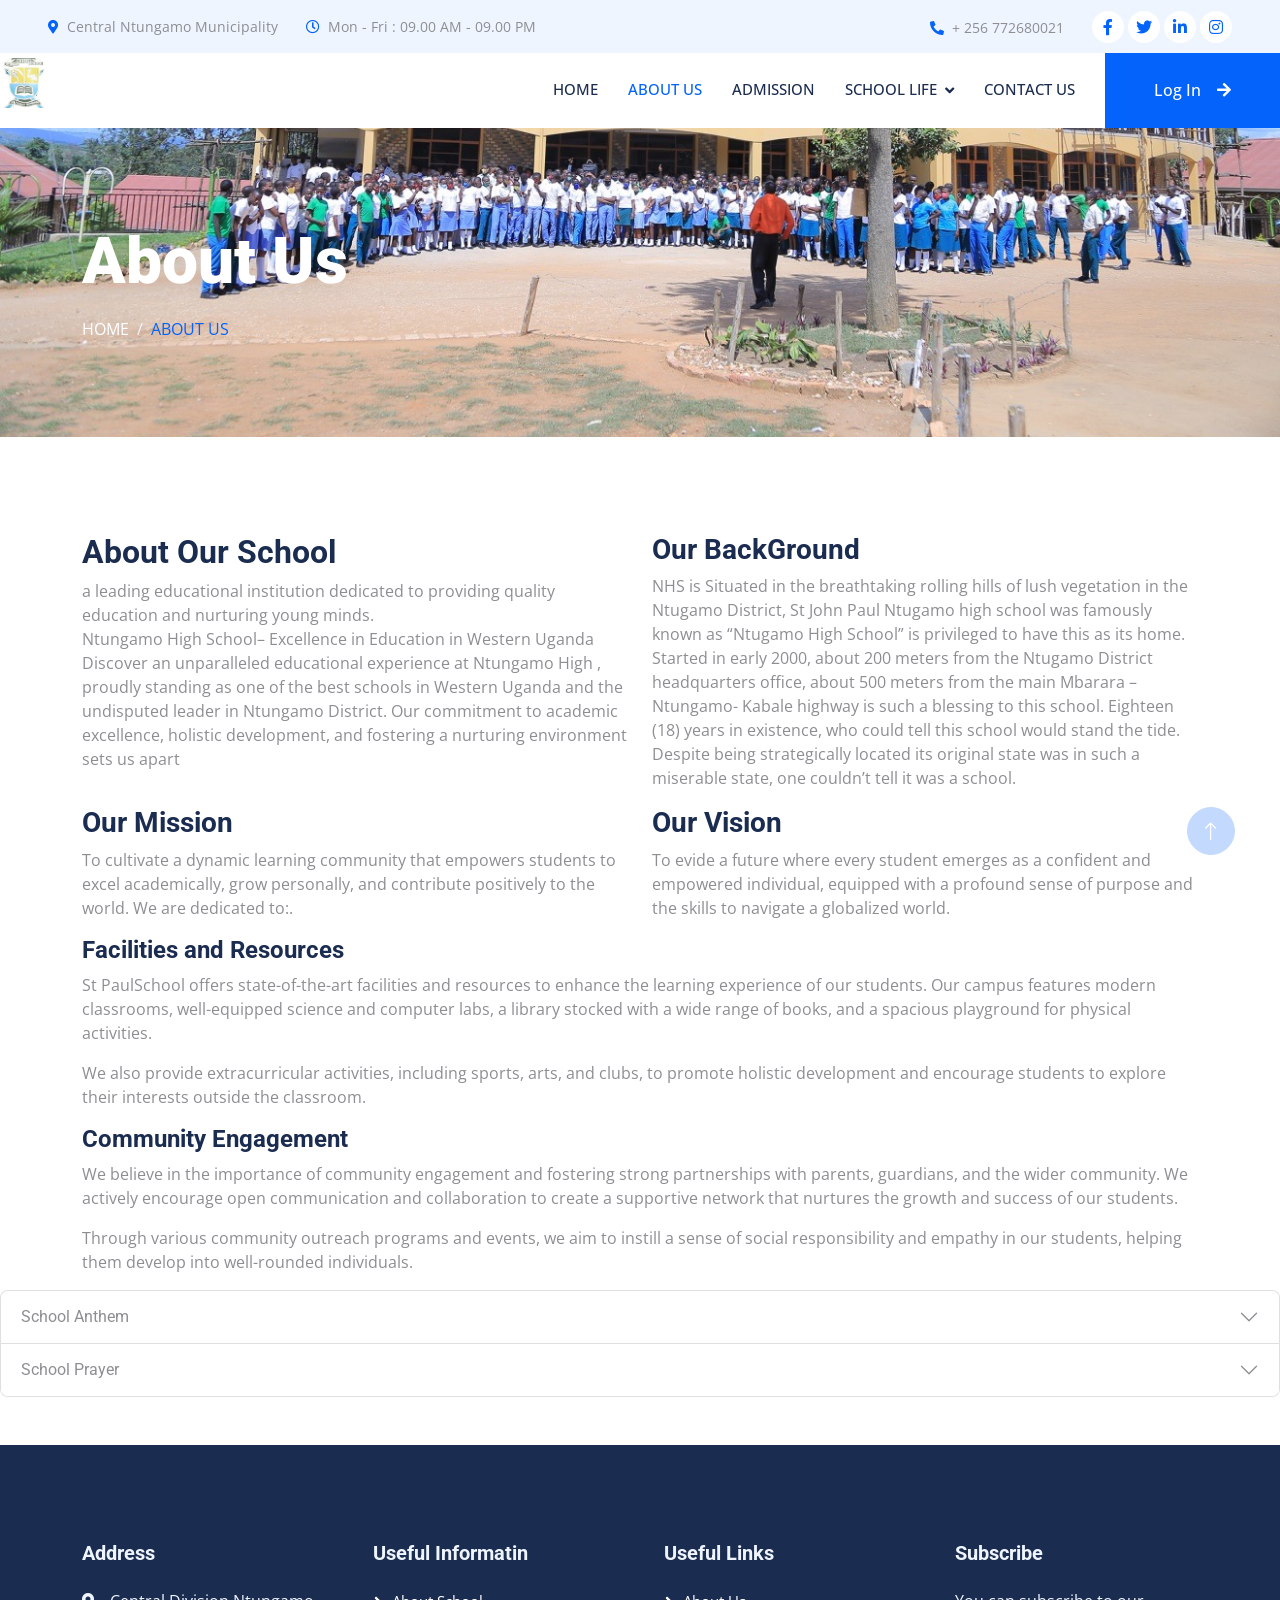
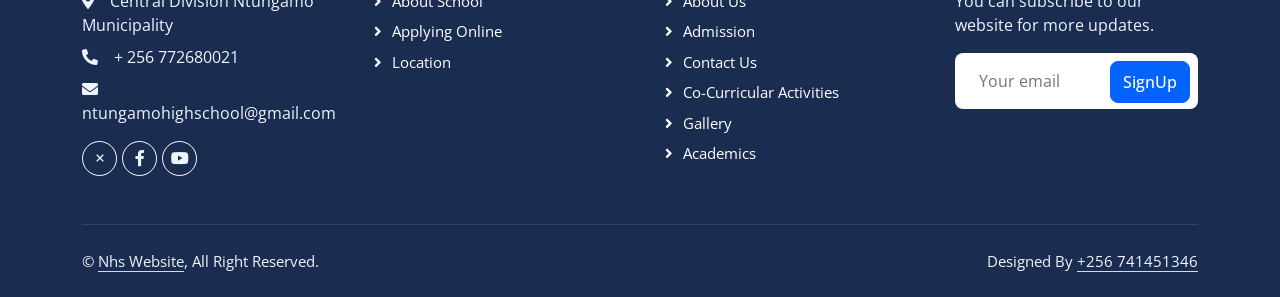
<file: about.html>
<!DOCTYPE html>
<html lang="en">

<head>
    <meta charset="utf-8">
    <title>Ntungamo High School</title>
    <meta content="width=device-width, initial-scale=1.0" name="viewport">
    <meta content="" name="keywords">
    <meta content="" name="description">

    <!-- Favicon -->
    <link href="/images1/image1 badge.png" rel="icon">

    <!-- Google Web Fonts -->
    <link rel="preconnect" href="https://fonts.googleapis.com">
    <link rel="preconnect" href="https://fonts.gstatic.com" crossorigin>
    <link
        href="https://fonts.googleapis.com/css2?family=Open+Sans:wght@400;500&family=Roboto:wght@500;700;900&display=swap"
        rel="stylesheet">

    <!-- Icon Font Stylesheet -->
    <link href="https://cdnjs.cloudflare.com/ajax/libs/font-awesome/5.10.0/css/all.min.css" rel="stylesheet">
    <link href="https://cdn.jsdelivr.net/npm/bootstrap-icons@1.4.1/font/bootstrap-icons.css" rel="stylesheet">
    <link href='https://unpkg.com/boxicons@2.1.4/css/boxicons.min.css' rel='stylesheet'>

    <!-- Libraries Stylesheet -->
    <link href="lib/animate/animate.min.css" rel="stylesheet">
    <link href="lib/owlcarousel/assets/owl.carousel.min.css" rel="stylesheet">
    <link href="lib/tempusdominus/css/tempusdominus-bootstrap-4.min.css" rel="stylesheet" />

    <!-- Customized Bootstrap Stylesheet -->
    <link href="css/bootstrap.min.css" rel="stylesheet">

    <!-- Template Stylesheet -->
    <link href="css/style.css" rel="stylesheet">
</head>

<body>
    <!-- Spinner Start -->
    <div id="spinner"
        class="show bg-white position-fixed translate-middle w-100 vh-100 top-50 start-50 d-flex align-items-center justify-content-center">
        <div class="spinner-grow text-primary" style="width: 3rem; height: 3rem;" role="status">
            <span class="sr-only">Loading...</span>
        </div>
    </div>
    <!-- Spinner End -->


    <!-- Topbar Start -->
    <div class="container-fluid bg-light p-0 wow fadeIn" data-wow-delay="0.1s">
        <div class="row gx-0 d-none d-lg-flex">
            <div class="col-lg-7 px-5 text-start">
                <div class="h-100 d-inline-flex align-items-center py-3 me-4">
                    <small class="fa fa-map-marker-alt text-primary me-2"></small>
                    <small>Central Ntungamo Municipality</small>
                </div>
                <div class="h-100 d-inline-flex align-items-center py-3">
                    <small class="far fa-clock text-primary me-2"></small>
                    <small>Mon - Fri : 09.00 AM - 09.00 PM</small>
                </div>
            </div>
            <div class="col-lg-5 px-5 text-end">
                <div class="h-100 d-inline-flex align-items-center py-3 me-4">
                    <small class="fa fa-phone-alt text-primary me-2"></small>
                    <small>+ 256 772680021</small>
                </div>
                <div class="h-100 d-inline-flex align-items-center">
                    <a class="btn btn-sm-square rounded-circle bg-white text-primary me-1" href=""><i
                            class="fab fa-facebook-f"></i></a>
                    <a class="btn btn-sm-square rounded-circle bg-white text-primary me-1" href=""><i
                            class="fab fa-twitter"></i></a>
                    <a class="btn btn-sm-square rounded-circle bg-white text-primary me-1" href=""><i
                            class="fab fa-linkedin-in"></i></a>
                    <a class="btn btn-sm-square rounded-circle bg-white text-primary me-0" href=""><i
                            class="fab fa-instagram"></i></a>
                </div>
            </div>
        </div>
    </div>
    <!-- Topbar End -->


    <!-- Navbar Start -->
    <nav class="navbar navbar-expand-lg bg-white navbar-light sticky-top p-0 wow fadeIn" data-wow-delay="0.1s">
        <a class="navbar-brand fw-bold" href="#"><img src="images1/image1 badge.png" alt="" width="50px"></a>
        <button type="button" class="navbar-toggler me-4" data-bs-toggle="collapse" data-bs-target="#navbarCollapse">
            <span class="navbar-toggler-icon"></span>
        </button>
        <div class="collapse navbar-collapse" id="navbarCollapse">
            <div class="navbar-nav ms-auto p-4 p-lg-0">
                <a href="index.html" class="nav-item nav-link">Home</a>
                <a href="about.html" class="nav-item nav-link active">About Us</a>
                <a href="service.html" class="nav-item nav-link">Admission</a>
                <div class="nav-item dropdown">
                    <a href="#" class="nav-link dropdown-toggle" data-bs-toggle="dropdown">School Life</a>
                    <div class="dropdown-menu rounded-0 rounded-bottom m-0">
                        <a href="feature.html" class="dropdown-item">Co-Curricular Activities</a>
                        <a href="team.html" class="dropdown-item">Gallery</a>
                        <a href="testimonial.html" class="dropdown-item">Academics</a>
                    </div>
                </div>
                <a href="contact.html" class="nav-item nav-link">Contact Us</a>
            </div>
            <a href="" class="btn btn-primary rounded-0 py-4 px-lg-5 d-none d-lg-block">Log In<i
                    class="fa fa-arrow-right ms-3"></i></a>
        </div>
    </nav>
    <!-- Navbar End -->


    <!-- Page Header Start -->
    <div class="container-fluid page-header py-5 mb-5 wow fadeIn" data-wow-delay="0.1s">
        <div class="container py-5">
            <h1 class="display-3 text-white mb-3 animated slideInDown">About Us</h1>
            <nav aria-label="breadcrumb animated slideInDown">
                <ol class="breadcrumb text-uppercase mb-0">
                    <li class="breadcrumb-item"><a class="text-white" href="#">Home</a></li>
                    <li class="breadcrumb-item text-primary active" aria-current="page">About Us</li>
                </ol>
            </nav>
        </div>
    </div>
    <!-- Page Header End -->
    <div class="container pt-5">
        <div class="row">
            <div class="col-md-6">
                <h2>About Our
                    <link>School</link>
                </h2>a leading educational institution dedicated to providing quality education and nurturing young
                minds.
                <p> Ntungamo High School– Excellence in Education in Western Uganda
                    Discover an unparalleled educational experience at Ntungamo High , proudly standing as one of the
                    best schools in Western Uganda and the undisputed leader in Ntungamo District. Our commitment to
                    academic excellence, holistic development, and fostering a nurturing environment sets us apart</p>
            </div>
            <div class="col-md-6">
                <h3>Our
                    <link>BackGround</link>
                </h3>
                <p> NHS is Situated in the breathtaking rolling hills of lush vegetation in the Ntugamo District, St
                    John Paul Ntugamo high school was famously known as “Ntugamo High School” is privileged to have this
                    as
                    its home. Started in early 2000, about 200 meters from the Ntugamo District headquarters office,
                    about 500
                    meters from the main Mbarara –Ntungamo- Kabale highway is such a blessing to this school. Eighteen
                    (18)
                    years in existence, who could tell this school would stand the tide. Despite being strategically
                    located
                    its original state was in such a miserable state, one couldn’t tell it was a school.</p>
            </div>
        </div>

        <div class="row">
            <div class="col-md-6">
                <h3>Our
                    <link>Mission</link>
                </h3>
                <p>To cultivate a dynamic learning community that empowers students to
                    excel academically, grow personally, and contribute positively to the world. We are dedicated to:.
                </p>
            </div>
            <div class="col-md-6">
                <h3>Our
                    <link>Vision</link>
                </h3>
                <p>To evide a future where every student emerges as a confident and empowered
                    individual, equipped with a profound sense of purpose and the skills to navigate a globalized world.
                </p>
            </div>
        </div>

        <div class="row">
            <div class="col-md-12">
                <h4>Facilities and Resources</h4>
                <p>St PaulSchool offers state-of-the-art facilities and resources to enhance the learning experience of
                    our
                    students. Our campus features modern classrooms, well-equipped science and computer labs, a library
                    stocked
                    with a wide range of books, and a spacious playground for physical activities.</p>
                <p>We also provide extracurricular activities, including sports, arts, and clubs, to promote holistic
                    development and encourage students to explore their interests outside the classroom.</p>
            </div>
        </div>

        <div class="row">
            <div class="col-md-12">
                <h4>Community Engagement</h4>
                <p>We believe in the importance of community engagement and fostering strong partnerships with parents,
                    guardians, and the wider community. We actively encourage open communication and collaboration to
                    create a
                    supportive network that nurtures the growth and success of our students.</p>
                <p>Through various community outreach programs and events, we aim to instill a sense of social
                    responsibility
                    and empathy in our students, helping them develop into well-rounded individuals.</p>
            </div>
        </div>
    </div>
    <!-- body -->

    <!-- anthem -->
    <div class="accordion" id="accordionExample">
        <div class="accordion-item">
            <h2 class="accordion-header">
                <button class="accordion-button collapsed" type="button" data-bs-toggle="collapse"
                    data-bs-target="#collapseOne" aria-expanded="false" aria-controls="collapseOne">
                    School Anthem
                </button>
            </h2>
            <div id="collapseOne" class="accordion-collapse collapse" data-bs-parent="#accordionExample">
                <div class="accordion-body">
                    <p>Oh! Ntungamo High School</p>
                    <p>Teachers and Students and Parents as well</p>
                    <p>Let us work together for the Nation.</p>
                    <p>So as to uplift this lovely school</p>
                    <br>
                    <p>Oh! Ntungamo High School</p>
                    <p>United we stand but divided we shall fall</p>
                    <p>Let us work together for the Nation</p>
                    <p>For Greater Horizons</p>
                    <br>
                    <p>Navy blue White and sky blue tops</p>
                    <p>Plus a tie is our uniform</p>
                    <p>Let us promote our cleaniliness</p>
                    <p>For Greater Horizons</p>
                </div>
            </div>
        </div>
        <div class="accordion-item">
            <h2 class="accordion-header">
                <button class="accordion-button collapsed" type="button" data-bs-toggle="collapse"
                    data-bs-target="#collapseTwo" aria-expanded="false" aria-controls="collapseTwo">
                    School Prayer
                </button>
            </h2>
            <div id="collapseTwo" class="accordion-collapse collapse" data-bs-parent="#accordionExample">
                <div class="accordion-body">
                    <p>Lord source of all gifts,</p>
                    <p>Creator of mankind, space and time</p>
                    <p>You who lives beyond them,</p>
                    <p>I praise and thank you for the gift of life</p>
                    <p>A second time each day,</p>
                    <p>It is precious and profound</p>
                    <br>
                    <p>Lord, today, I thank you especially for the people,</p>
                    <p>Bless them Lord</p>
                    <p>Bless our parents, teachers, prefects,</p>
                    <p>And each and every body</p>
                    <p>In our good Ntungamo High School.</p>
                    <p>Remember our old students</p>
                    <p>In their struggle to succeed</p>
                    <p>Bless them Lord</p>
                </div>
            </div>
        </div>
    </div>
    <!-- anthem -->

        <!-- Footer Start -->
        <div class="container-fluid bg-dark text-light footer mt-5 pt-5 wow fadeIn" data-wow-delay="0.1s">
            <div class="container py-5">
                <div class="row g-5">
                    <div class="col-lg-3 col-md-6">
                        <h5 class="text-light mb-4">Address</h5>
                        <p class="mb-2"><i class="fa fa-map-marker-alt me-3"></i>Central Division Ntungamo Municipality</p>
                        <p class="mb-2"><i class="fa fa-phone-alt me-3"></i>+ 256 772680021</p>
                        <p class="mb-2"><i class="fa fa-envelope me-3"></i>ntungamohighschool@gmail.com</p>
                        <div class="d-flex pt-2">
                            <a class="btn btn-outline-light btn-social rounded-circle" href="https://x.com/ntungamo_hs?s=20">
                                <i class='bx bx-x'></i>
                            <a class="btn btn-outline-light btn-social rounded-circle" href="https://www.facebook.com/groups/1675562059338359/"><i
                                    class="fab fa-facebook-f"></i></a>
                            <a class="btn btn-outline-light btn-social rounded-circle" href="https://www.youtube.com/@NHS126"><i
                                    class="fab fa-youtube"></i></a>
                        </div>
                    </div>
                    <div class="col-lg-3 col-md-6">
                        <h5 class="text-light mb-4">Useful Informatin</h5>
                        <a class="btn btn-link" href="/about.html">About School</a>
                        <a class="btn btn-link" href="/service.html">Applying Online</a>
                        <a class="btn btn-link" href="/contact.html">Location</a>
                    </div>
                    <div class="col-lg-3 col-md-6">
                        <h5 class="text-light mb-4">Useful Links</h5>
                        <a class="btn btn-link" href="/about.html">About Us</a>
                        <a class="btn btn-link" href="/service.html">Admission</a>
                        <a class="btn btn-link" href="/contact.html">Contact Us</a>
                        <a class="btn btn-link" href="/feature.html">Co-curricular Activities</a>
                        <a class="btn btn-link" href="/team.html">Gallery</a>
                        <a class="btn btn-link" href="testimonial.html">Academics</a>
                    </div>
                    <div class="col-lg-3 col-md-6">
                        <h5 class="text-light mb-4">Subscribe</h5>
                        <p>You can subscribe to our website for more updates.</p>
                        <div class="position-relative mx-auto" style="max-width: 400px;">
                            <input class="form-control border-0 w-100 py-3 ps-4 pe-5" type="text" placeholder="Your email">
                            <button type="button"
                                class="btn btn-primary py-2 position-absolute top-0 end-0 mt-2 me-2">SignUp</button>
                        </div>
                    </div>
                </div>
            </div>
            <div class="container">
                <div class="copyright">
                    <div class="row">
                        <div class="col-md-6 text-center text-md-start mb-3 mb-md-0">
                            &copy; <a class="border-bottom" href="#">Nhs Website</a>, All Right Reserved.
                        </div>
                        <div class="col-md-6 text-center text-md-end">
                            Designed By <a class="border-bottom" href="">+256 741451346</a>
                        </div>
                    </div>
                </div>
            </div>
        </div>
        <!-- Footer End -->


    <!-- Back to Top -->
    <a href="#" class="btn btn-lg btn-primary btn-lg-square rounded-circle back-to-top"><i
            class="bi bi-arrow-up"></i></a>


    <!-- JavaScript Libraries -->
    <script src="https://code.jquery.com/jquery-3.4.1.min.js"></script>
    <script src="https://cdn.jsdelivr.net/npm/bootstrap@5.0.0/dist/js/bootstrap.bundle.min.js"></script>
    <script src="lib/wow/wow.min.js"></script>
    <script src="lib/easing/easing.min.js"></script>
    <script src="lib/waypoints/waypoints.min.js"></script>
    <script src="lib/counterup/counterup.min.js"></script>
    <script src="lib/owlcarousel/owl.carousel.min.js"></script>
    <script src="lib/tempusdominus/js/moment.min.js"></script>
    <script src="lib/tempusdominus/js/moment-timezone.min.js"></script>
    <script src="lib/tempusdominus/js/tempusdominus-bootstrap-4.min.js"></script>

    <!-- Template Javascript -->
    <script src="js/main.js"></script>
</body>

</html>
</file>
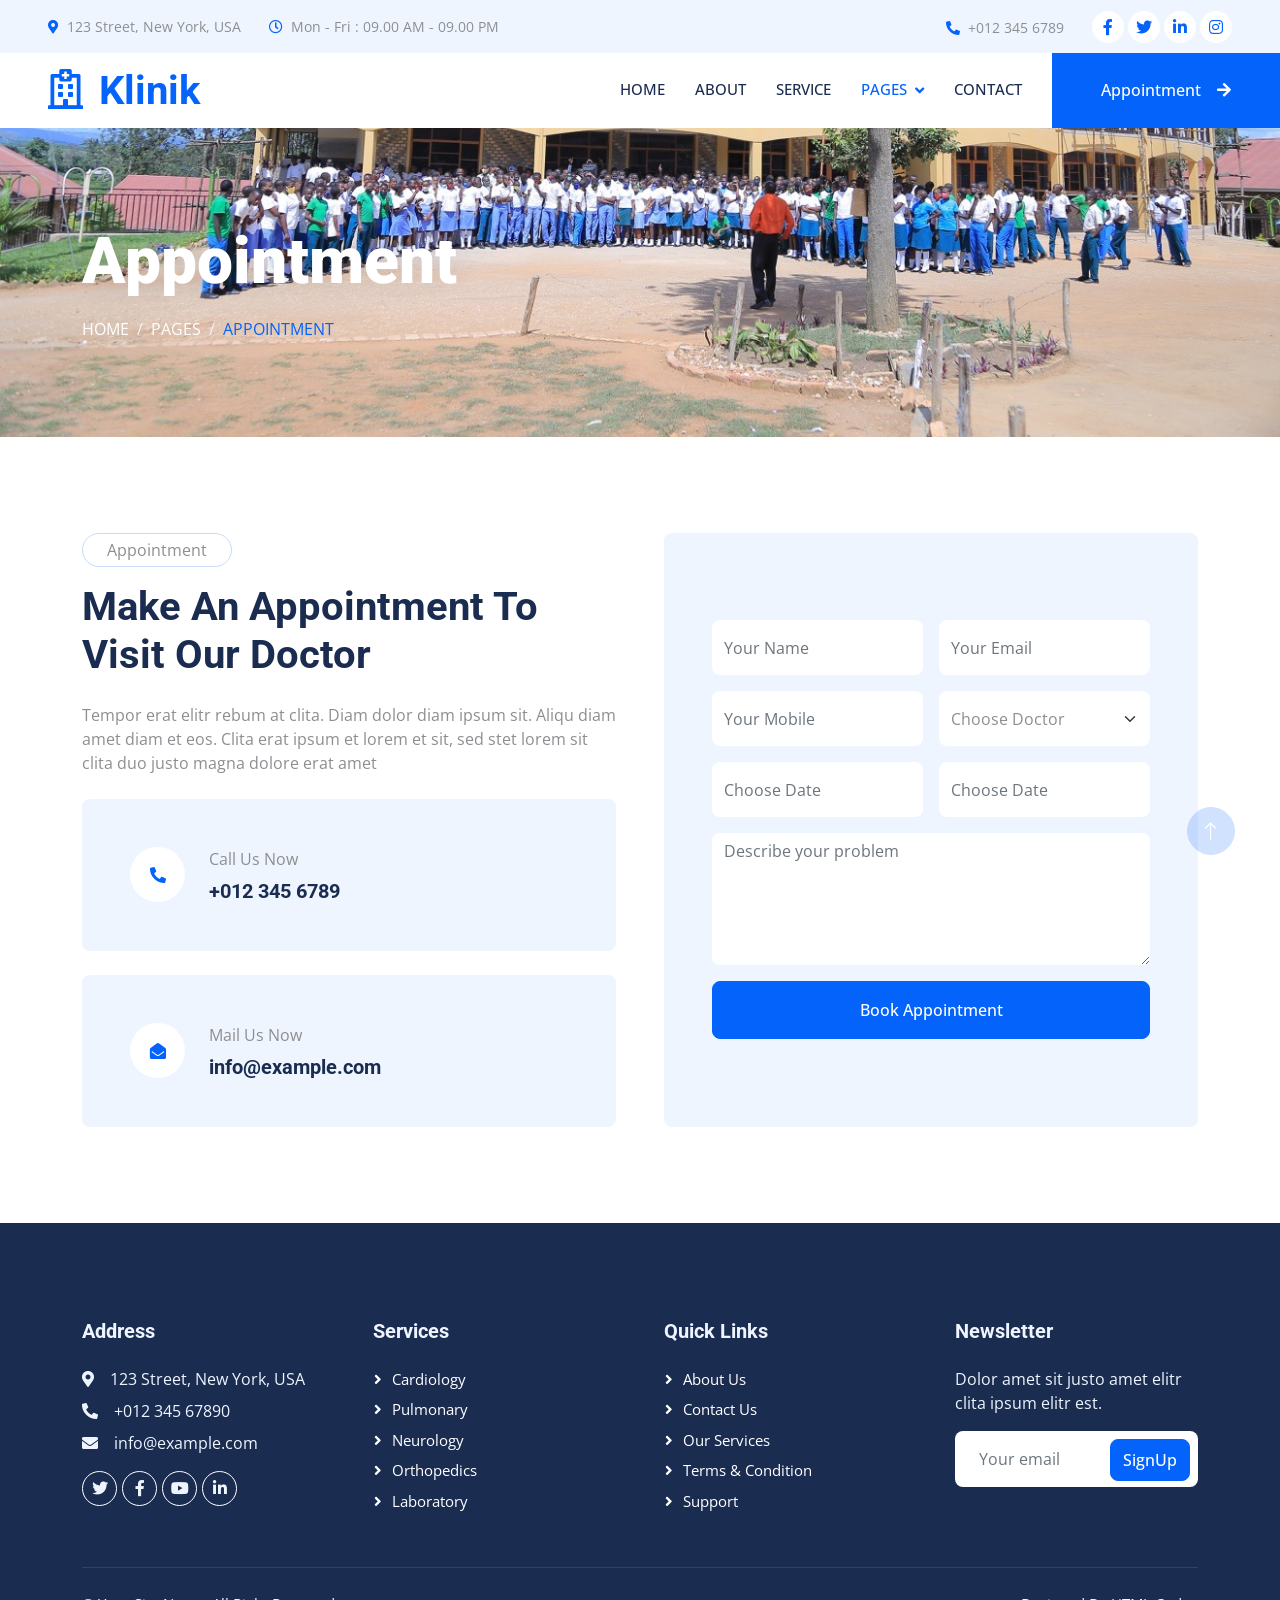
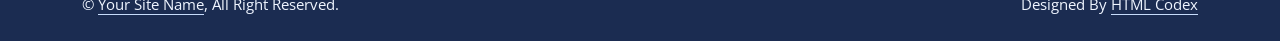
<file: appointment.html>
<!DOCTYPE html>
<html lang="en">

<head>
    <meta charset="utf-8">
    <title>Klinik - Clinic Website Template</title>
    <meta content="width=device-width, initial-scale=1.0" name="viewport">
    <meta content="" name="keywords">
    <meta content="" name="description">

    <!-- Favicon -->
    <link href="img/favicon.ico" rel="icon">

    <!-- Google Web Fonts -->
    <link rel="preconnect" href="https://fonts.googleapis.com">
    <link rel="preconnect" href="https://fonts.gstatic.com" crossorigin>
    <link href="https://fonts.googleapis.com/css2?family=Open+Sans:wght@400;500&family=Roboto:wght@500;700;900&display=swap" rel="stylesheet"> 

    <!-- Icon Font Stylesheet -->
    <link href="https://cdnjs.cloudflare.com/ajax/libs/font-awesome/5.10.0/css/all.min.css" rel="stylesheet">
    <link href="https://cdn.jsdelivr.net/npm/bootstrap-icons@1.4.1/font/bootstrap-icons.css" rel="stylesheet">

    <!-- Libraries Stylesheet -->
    <link href="lib/animate/animate.min.css" rel="stylesheet">
    <link href="lib/owlcarousel/assets/owl.carousel.min.css" rel="stylesheet">
    <link href="lib/tempusdominus/css/tempusdominus-bootstrap-4.min.css" rel="stylesheet" />

    <!-- Customized Bootstrap Stylesheet -->
    <link href="css/bootstrap.min.css" rel="stylesheet">

    <!-- Template Stylesheet -->
    <link href="css/style.css" rel="stylesheet">
</head>

<body>
    <!-- Spinner Start -->
    <div id="spinner" class="show bg-white position-fixed translate-middle w-100 vh-100 top-50 start-50 d-flex align-items-center justify-content-center">
        <div class="spinner-grow text-primary" style="width: 3rem; height: 3rem;" role="status">
            <span class="sr-only">Loading...</span>
        </div>
    </div>
    <!-- Spinner End -->


    <!-- Topbar Start -->
    <div class="container-fluid bg-light p-0 wow fadeIn" data-wow-delay="0.1s">
        <div class="row gx-0 d-none d-lg-flex">
            <div class="col-lg-7 px-5 text-start">
                <div class="h-100 d-inline-flex align-items-center py-3 me-4">
                    <small class="fa fa-map-marker-alt text-primary me-2"></small>
                    <small>123 Street, New York, USA</small>
                </div>
                <div class="h-100 d-inline-flex align-items-center py-3">
                    <small class="far fa-clock text-primary me-2"></small>
                    <small>Mon - Fri : 09.00 AM - 09.00 PM</small>
                </div>
            </div>
            <div class="col-lg-5 px-5 text-end">
                <div class="h-100 d-inline-flex align-items-center py-3 me-4">
                    <small class="fa fa-phone-alt text-primary me-2"></small>
                    <small>+012 345 6789</small>
                </div>
                <div class="h-100 d-inline-flex align-items-center">
                    <a class="btn btn-sm-square rounded-circle bg-white text-primary me-1" href=""><i class="fab fa-facebook-f"></i></a>
                    <a class="btn btn-sm-square rounded-circle bg-white text-primary me-1" href=""><i class="fab fa-twitter"></i></a>
                    <a class="btn btn-sm-square rounded-circle bg-white text-primary me-1" href=""><i class="fab fa-linkedin-in"></i></a>
                    <a class="btn btn-sm-square rounded-circle bg-white text-primary me-0" href=""><i class="fab fa-instagram"></i></a>
                </div>
            </div>
        </div>
    </div>
    <!-- Topbar End -->


    <!-- Navbar Start -->
    <nav class="navbar navbar-expand-lg bg-white navbar-light sticky-top p-0 wow fadeIn" data-wow-delay="0.1s">
        <a href="index.html" class="navbar-brand d-flex align-items-center px-4 px-lg-5">
            <h1 class="m-0 text-primary"><i class="far fa-hospital me-3"></i>Klinik</h1>
        </a>
        <button type="button" class="navbar-toggler me-4" data-bs-toggle="collapse" data-bs-target="#navbarCollapse">
            <span class="navbar-toggler-icon"></span>
        </button>
        <div class="collapse navbar-collapse" id="navbarCollapse">
            <div class="navbar-nav ms-auto p-4 p-lg-0">
                <a href="index.html" class="nav-item nav-link">Home</a>
                <a href="about.html" class="nav-item nav-link">About</a>
                <a href="service.html" class="nav-item nav-link">Service</a>
                <div class="nav-item dropdown">
                    <a href="#" class="nav-link dropdown-toggle active" data-bs-toggle="dropdown">Pages</a>
                    <div class="dropdown-menu rounded-0 rounded-bottom m-0">
                        <a href="feature.html" class="dropdown-item">Feature</a>
                        <a href="team.html" class="dropdown-item">Our Doctor</a>
                        <a href="appointment.html" class="dropdown-item active">Appointment</a>
                        <a href="testimonial.html" class="dropdown-item">Testimonial</a>
                        <a href="404.html" class="dropdown-item">404 Page</a>
                    </div>
                </div>
                <a href="contact.html" class="nav-item nav-link">Contact</a>
            </div>
            <a href="" class="btn btn-primary rounded-0 py-4 px-lg-5 d-none d-lg-block">Appointment<i class="fa fa-arrow-right ms-3"></i></a>
        </div>
    </nav>
    <!-- Navbar End -->


    <!-- Page Header Start -->
    <div class="container-fluid page-header py-5 mb-5 wow fadeIn" data-wow-delay="0.1s">
        <div class="container py-5">
            <h1 class="display-3 text-white mb-3 animated slideInDown">Appointment</h1>
            <nav aria-label="breadcrumb animated slideInDown">
                <ol class="breadcrumb text-uppercase mb-0">
                    <li class="breadcrumb-item"><a class="text-white" href="#">Home</a></li>
                    <li class="breadcrumb-item"><a class="text-white" href="#">Pages</a></li>
                    <li class="breadcrumb-item text-primary active" aria-current="page">Appointment</li>
                </ol>
            </nav>
        </div>
    </div>
    <!-- Page Header End -->


    <!-- Appointment Start -->
    <div class="container-xxl py-5">
        <div class="container">
            <div class="row g-5">
                <div class="col-lg-6 wow fadeInUp" data-wow-delay="0.1s">
                    <p class="d-inline-block border rounded-pill py-1 px-4">Appointment</p>
                    <h1 class="mb-4">Make An Appointment To Visit Our Doctor</h1>
                    <p class="mb-4">Tempor erat elitr rebum at clita. Diam dolor diam ipsum sit. Aliqu diam amet diam et eos. Clita erat ipsum et lorem et sit, sed stet lorem sit clita duo justo magna dolore erat amet</p>
                    <div class="bg-light rounded d-flex align-items-center p-5 mb-4">
                        <div class="d-flex flex-shrink-0 align-items-center justify-content-center rounded-circle bg-white" style="width: 55px; height: 55px;">
                            <i class="fa fa-phone-alt text-primary"></i>
                        </div>
                        <div class="ms-4">
                            <p class="mb-2">Call Us Now</p>
                            <h5 class="mb-0">+012 345 6789</h5>
                        </div>
                    </div>
                    <div class="bg-light rounded d-flex align-items-center p-5">
                        <div class="d-flex flex-shrink-0 align-items-center justify-content-center rounded-circle bg-white" style="width: 55px; height: 55px;">
                            <i class="fa fa-envelope-open text-primary"></i>
                        </div>
                        <div class="ms-4">
                            <p class="mb-2">Mail Us Now</p>
                            <h5 class="mb-0">info@example.com</h5>
                        </div>
                    </div>
                </div>
                <div class="col-lg-6 wow fadeInUp" data-wow-delay="0.5s">
                    <div class="bg-light rounded h-100 d-flex align-items-center p-5">
                        <form>
                            <div class="row g-3">
                                <div class="col-12 col-sm-6">
                                    <input type="text" class="form-control border-0" placeholder="Your Name" style="height: 55px;">
                                </div>
                                <div class="col-12 col-sm-6">
                                    <input type="email" class="form-control border-0" placeholder="Your Email" style="height: 55px;">
                                </div>
                                <div class="col-12 col-sm-6">
                                    <input type="text" class="form-control border-0" placeholder="Your Mobile" style="height: 55px;">
                                </div>
                                <div class="col-12 col-sm-6">
                                    <select class="form-select border-0" style="height: 55px;">
                                        <option selected>Choose Doctor</option>
                                        <option value="1">Doctor 1</option>
                                        <option value="2">Doctor 2</option>
                                        <option value="3">Doctor 3</option>
                                    </select>
                                </div>
                                <div class="col-12 col-sm-6">
                                    <div class="date" id="date" data-target-input="nearest">
                                        <input type="text"
                                            class="form-control border-0 datetimepicker-input"
                                            placeholder="Choose Date" data-target="#date" data-toggle="datetimepicker" style="height: 55px;">
                                    </div>
                                </div>
                                <div class="col-12 col-sm-6">
                                    <div class="time" id="time" data-target-input="nearest">
                                        <input type="text"
                                            class="form-control border-0 datetimepicker-input"
                                            placeholder="Choose Date" data-target="#time" data-toggle="datetimepicker" style="height: 55px;">
                                    </div>
                                </div>
                                <div class="col-12">
                                    <textarea class="form-control border-0" rows="5" placeholder="Describe your problem"></textarea>
                                </div>
                                <div class="col-12">
                                    <button class="btn btn-primary w-100 py-3" type="submit">Book Appointment</button>
                                </div>
                            </div>
                        </form>
                    </div>
                </div>
            </div>
        </div>
    </div>
    <!-- Appointment End -->
        

    <!-- Footer Start -->
    <div class="container-fluid bg-dark text-light footer mt-5 pt-5 wow fadeIn" data-wow-delay="0.1s">
        <div class="container py-5">
            <div class="row g-5">
                <div class="col-lg-3 col-md-6">
                    <h5 class="text-light mb-4">Address</h5>
                    <p class="mb-2"><i class="fa fa-map-marker-alt me-3"></i>123 Street, New York, USA</p>
                    <p class="mb-2"><i class="fa fa-phone-alt me-3"></i>+012 345 67890</p>
                    <p class="mb-2"><i class="fa fa-envelope me-3"></i>info@example.com</p>
                    <div class="d-flex pt-2">
                        <a class="btn btn-outline-light btn-social rounded-circle" href=""><i class="fab fa-twitter"></i></a>
                        <a class="btn btn-outline-light btn-social rounded-circle" href=""><i class="fab fa-facebook-f"></i></a>
                        <a class="btn btn-outline-light btn-social rounded-circle" href=""><i class="fab fa-youtube"></i></a>
                        <a class="btn btn-outline-light btn-social rounded-circle" href=""><i class="fab fa-linkedin-in"></i></a>
                    </div>
                </div>
                <div class="col-lg-3 col-md-6">
                    <h5 class="text-light mb-4">Services</h5>
                    <a class="btn btn-link" href="">Cardiology</a>
                    <a class="btn btn-link" href="">Pulmonary</a>
                    <a class="btn btn-link" href="">Neurology</a>
                    <a class="btn btn-link" href="">Orthopedics</a>
                    <a class="btn btn-link" href="">Laboratory</a>
                </div>
                <div class="col-lg-3 col-md-6">
                    <h5 class="text-light mb-4">Quick Links</h5>
                    <a class="btn btn-link" href="">About Us</a>
                    <a class="btn btn-link" href="">Contact Us</a>
                    <a class="btn btn-link" href="">Our Services</a>
                    <a class="btn btn-link" href="">Terms & Condition</a>
                    <a class="btn btn-link" href="">Support</a>
                </div>
                <div class="col-lg-3 col-md-6">
                    <h5 class="text-light mb-4">Newsletter</h5>
                    <p>Dolor amet sit justo amet elitr clita ipsum elitr est.</p>
                    <div class="position-relative mx-auto" style="max-width: 400px;">
                        <input class="form-control border-0 w-100 py-3 ps-4 pe-5" type="text" placeholder="Your email">
                        <button type="button" class="btn btn-primary py-2 position-absolute top-0 end-0 mt-2 me-2">SignUp</button>
                    </div>
                </div>
            </div>
        </div>
        <div class="container">
            <div class="copyright">
                <div class="row">
                    <div class="col-md-6 text-center text-md-start mb-3 mb-md-0">
                        &copy; <a class="border-bottom" href="#">Your Site Name</a>, All Right Reserved.
                    </div>
                    <div class="col-md-6 text-center text-md-end">
                        <!--/*** This template is free as long as you keep the footer author’s credit link/attribution link/backlink. If you'd like to use the template without the footer author’s credit link/attribution link/backlink, you can purchase the Credit Removal License from "https://htmlcodex.com/credit-removal". Thank you for your support. ***/-->
                        Designed By <a class="border-bottom" href="https://htmlcodex.com">HTML Codex</a>
                    </div>
                </div>
            </div>
        </div>
    </div>
    <!-- Footer End -->


    <!-- Back to Top -->
    <a href="#" class="btn btn-lg btn-primary btn-lg-square rounded-circle back-to-top"><i class="bi bi-arrow-up"></i></a>


    <!-- JavaScript Libraries -->
    <script src="https://code.jquery.com/jquery-3.4.1.min.js"></script>
    <script src="https://cdn.jsdelivr.net/npm/bootstrap@5.0.0/dist/js/bootstrap.bundle.min.js"></script>
    <script src="lib/wow/wow.min.js"></script>
    <script src="lib/easing/easing.min.js"></script>
    <script src="lib/waypoints/waypoints.min.js"></script>
    <script src="lib/counterup/counterup.min.js"></script>
    <script src="lib/owlcarousel/owl.carousel.min.js"></script>
    <script src="lib/tempusdominus/js/moment.min.js"></script>
    <script src="lib/tempusdominus/js/moment-timezone.min.js"></script>
    <script src="lib/tempusdominus/js/tempusdominus-bootstrap-4.min.js"></script>

    <!-- Template Javascript -->
    <script src="js/main.js"></script>
</body>

</html>
</file>
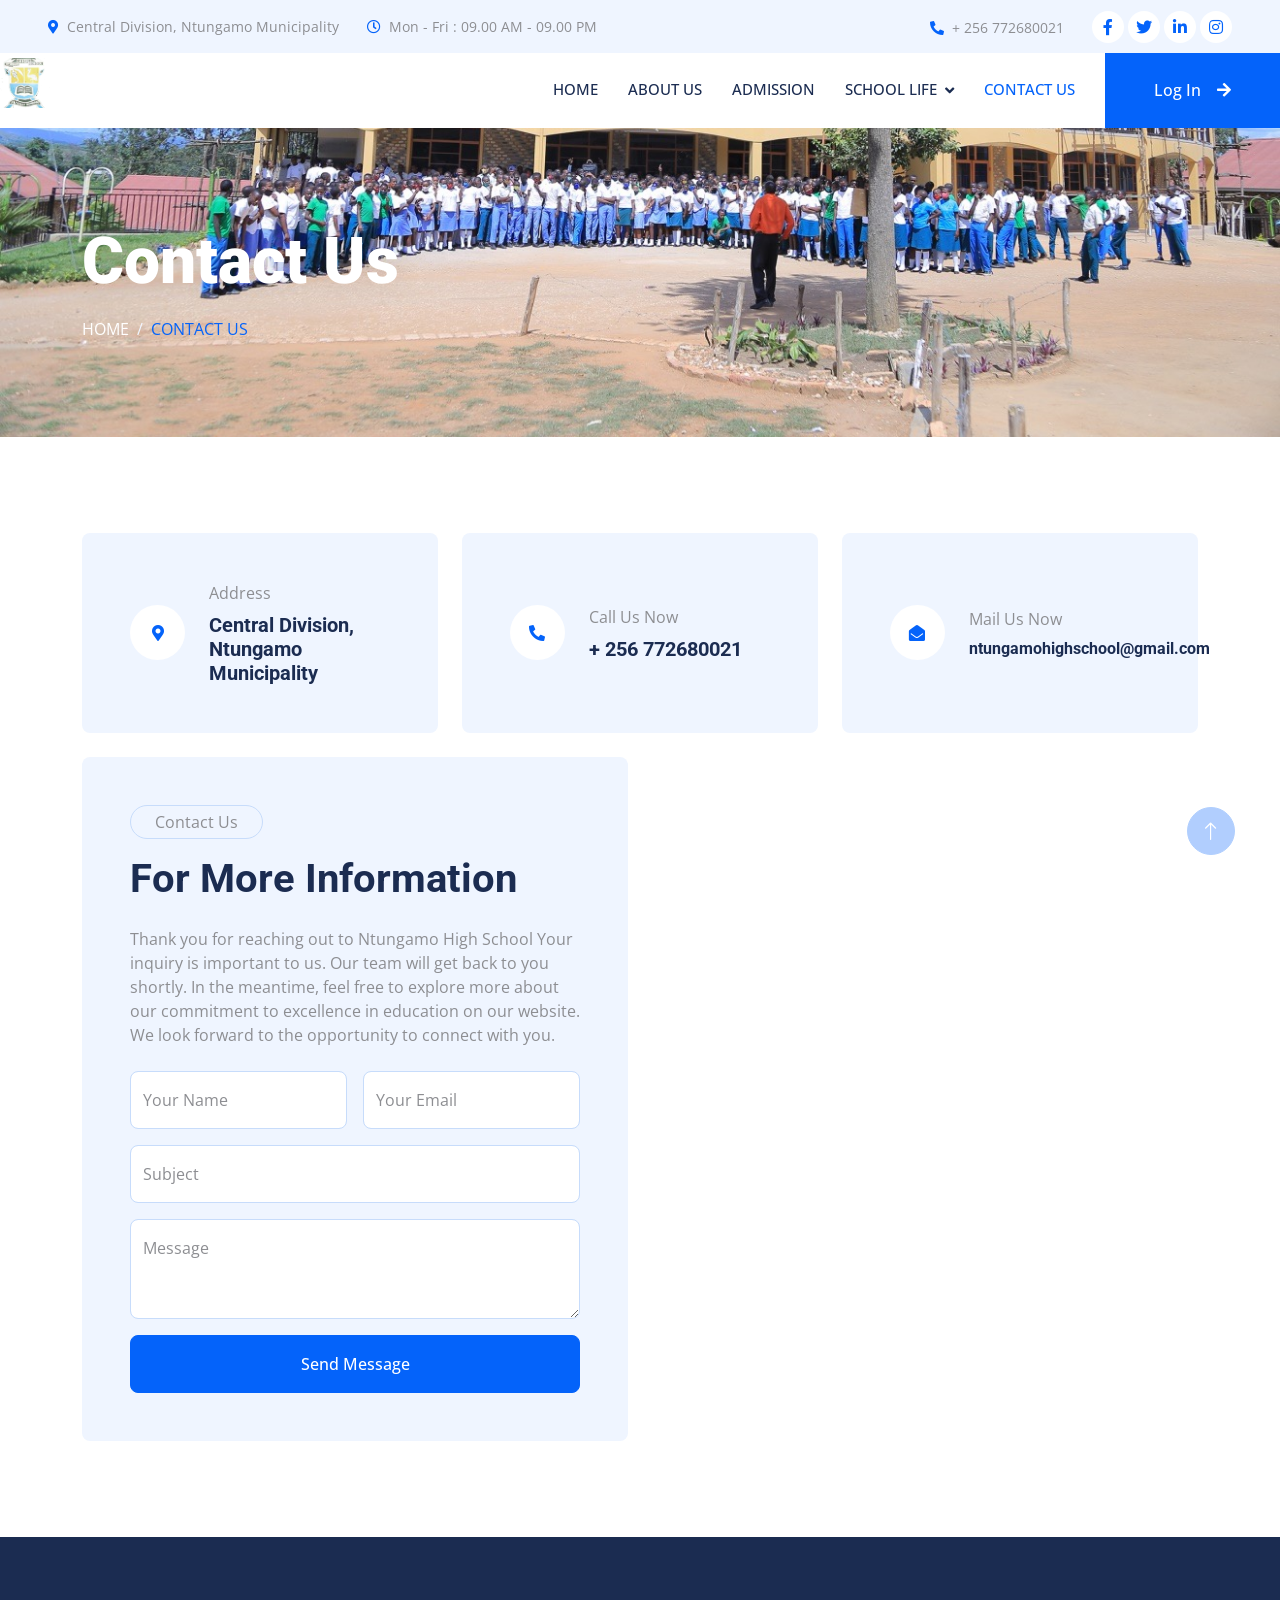
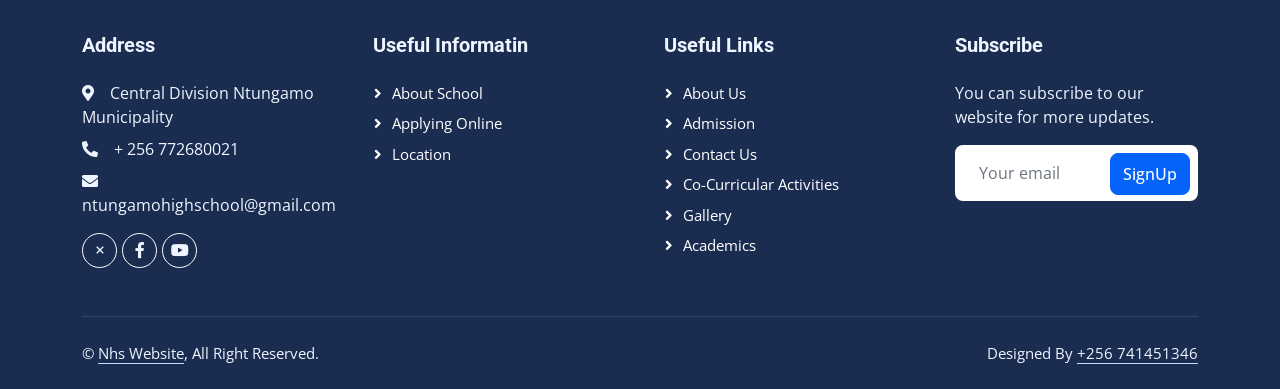
<file: contact.html>
<!DOCTYPE html>
<html lang="en">

<head>
    <meta charset="utf-8">
    <title>Ntungamo High School</title>
    <meta content="width=device-width, initial-scale=1.0" name="viewport">
    <meta content="" name="keywords">
    <meta content="" name="description">

    <!-- Favicon -->
    <link href="/images1/image1 badge.png" rel="icon">

    <!-- Google Web Fonts -->
    <link rel="preconnect" href="https://fonts.googleapis.com">
    <link rel="preconnect" href="https://fonts.gstatic.com" crossorigin>
    <link
        href="https://fonts.googleapis.com/css2?family=Open+Sans:wght@400;500&family=Roboto:wght@500;700;900&display=swap"
        rel="stylesheet">

    <!-- Icon Font Stylesheet -->
    <link href="https://cdnjs.cloudflare.com/ajax/libs/font-awesome/5.10.0/css/all.min.css" rel="stylesheet">
    <link href="https://cdn.jsdelivr.net/npm/bootstrap-icons@1.4.1/font/bootstrap-icons.css" rel="stylesheet">
    <link href='https://unpkg.com/boxicons@2.1.4/css/boxicons.min.css' rel='stylesheet'>

    <!-- Libraries Stylesheet -->
    <link href="lib/animate/animate.min.css" rel="stylesheet">
    <link href="lib/owlcarousel/assets/owl.carousel.min.css" rel="stylesheet">
    <link href="lib/tempusdominus/css/tempusdominus-bootstrap-4.min.css" rel="stylesheet" />

    <!-- Customized Bootstrap Stylesheet -->
    <link href="css/bootstrap.min.css" rel="stylesheet">

    <!-- Template Stylesheet -->
    <link href="css/style.css" rel="stylesheet">
</head>

<body>
    <!-- Spinner Start -->
    <div id="spinner"
        class="show bg-white position-fixed translate-middle w-100 vh-100 top-50 start-50 d-flex align-items-center justify-content-center">
        <div class="spinner-grow text-primary" style="width: 3rem; height: 3rem;" role="status">
            <span class="sr-only">Loading...</span>
        </div>
    </div>
    <!-- Spinner End -->


    <!-- Topbar Start -->
    <div class="container-fluid bg-light p-0 wow fadeIn" data-wow-delay="0.1s">
        <div class="row gx-0 d-none d-lg-flex">
            <div class="col-lg-7 px-5 text-start">
                <div class="h-100 d-inline-flex align-items-center py-3 me-4">
                    <small class="fa fa-map-marker-alt text-primary me-2"></small>
                    <small>Central Division, Ntungamo Municipality</small>
                </div>
                <div class="h-100 d-inline-flex align-items-center py-3">
                    <small class="far fa-clock text-primary me-2"></small>
                    <small>Mon - Fri : 09.00 AM - 09.00 PM</small>
                </div>
            </div>
            <div class="col-lg-5 px-5 text-end">
                <div class="h-100 d-inline-flex align-items-center py-3 me-4">
                    <small class="fa fa-phone-alt text-primary me-2"></small>
                    <small>+ 256 772680021</small>
                </div>
                <div class="h-100 d-inline-flex align-items-center">
                    <a class="btn btn-sm-square rounded-circle bg-white text-primary me-1" href=""><i
                            class="fab fa-facebook-f"></i></a>
                    <a class="btn btn-sm-square rounded-circle bg-white text-primary me-1" href=""><i
                            class="fab fa-twitter"></i></a>
                    <a class="btn btn-sm-square rounded-circle bg-white text-primary me-1" href=""><i
                            class="fab fa-linkedin-in"></i></a>
                    <a class="btn btn-sm-square rounded-circle bg-white text-primary me-0" href=""><i
                            class="fab fa-instagram"></i></a>
                </div>
            </div>
        </div>
    </div>
    <!-- Topbar End -->


    <!-- Navbar Start -->
    <nav class="navbar navbar-expand-lg bg-white navbar-light sticky-top p-0 wow fadeIn" data-wow-delay="0.1s">
        <a class="navbar-brand fw-bold" href="#"><img src="images1/image1 badge.png" alt="" width="50px"></a>
        <button type="button" class="navbar-toggler me-4" data-bs-toggle="collapse" data-bs-target="#navbarCollapse">
            <span class="navbar-toggler-icon"></span>
        </button>
        <div class="collapse navbar-collapse" id="navbarCollapse">
            <div class="navbar-nav ms-auto p-4 p-lg-0">
                <a href="index.html" class="nav-item nav-link">Home</a>
                <a href="about.html" class="nav-item nav-link">About Us</a>
                <a href="service.html" class="nav-item nav-link">Admission</a>
                <div class="nav-item dropdown">
                    <a href="#" class="nav-link dropdown-toggle" data-bs-toggle="dropdown">School Life</a>
                    <div class="dropdown-menu rounded-0 rounded-bottom m-0">
                        <a href="feature.html" class="dropdown-item">Co-Curricular Activities</a>
                        <a href="team.html" class="dropdown-item">Gallery</a>
                        <a href="testimonial.html" class="dropdown-item">Academics</a>
                    </div>
                </div>
                <a href="contact.html" class="nav-item nav-link active">Contact Us</a>
            </div>
            <a href="" class="btn btn-primary rounded-0 py-4 px-lg-5 d-none d-lg-block">Log In<i
                    class="fa fa-arrow-right ms-3"></i></a>
        </div>
    </nav>
    <!-- Navbar End -->


    <!-- Page Header Start -->
    <div class="container-fluid page-header py-5 mb-5 wow fadeIn" data-wow-delay="0.1s">
        <div class="container py-5">
            <h1 class="display-3 text-white mb-3 animated slideInDown">Contact Us</h1>
            <nav aria-label="breadcrumb animated slideInDown">
                <ol class="breadcrumb text-uppercase mb-0">
                    <li class="breadcrumb-item"><a class="text-white" href="#">Home</a></li>
                    <li class="breadcrumb-item text-primary active" aria-current="page">Contact Us</li>
                </ol>
            </nav>
        </div>
    </div>
    <!-- Page Header End -->


    <!-- Contact Start -->
    <div class="container-xxl py-5">
        <div class="container">
            <div class="row g-4">
                <div class="col-lg-4">
                    <div class="h-100 bg-light rounded d-flex align-items-center p-5">
                        <div class="d-flex flex-shrink-0 align-items-center justify-content-center rounded-circle bg-white"
                            style="width: 55px; height: 55px;">
                            <i class="fa fa-map-marker-alt text-primary"></i>
                        </div>
                        <div class="ms-4">
                            <p class="mb-2">Address</p>
                            <h5 class="mb-0">Central Division, Ntungamo Municipality</h5>
                        </div>
                    </div>
                </div>
                <div class="col-lg-4">
                    <div class="h-100 bg-light rounded d-flex align-items-center p-5">
                        <div class="d-flex flex-shrink-0 align-items-center justify-content-center rounded-circle bg-white"
                            style="width: 55px; height: 55px;">
                            <i class="fa fa-phone-alt text-primary"></i>
                        </div>
                        <div class="ms-4">
                            <p class="mb-2">Call Us Now</p>
                            <h5 class="mb-0">+ 256 772680021</h5>
                        </div>
                    </div>
                </div>
                <div class="col-lg-4">
                    <div class="h-100 bg-light rounded d-flex align-items-center p-5">
                        <div class="d-flex flex-shrink-0 align-items-center justify-content-center rounded-circle bg-white"
                            style="width: 55px; height: 55px;">
                            <i class="fa fa-envelope-open text-primary"></i>
                        </div>
                        <div class="ms-4">
                            <p class="mb-2">Mail Us Now</p>
                            <h6 class="mb-0">ntungamohighschool@gmail.com</h6>
                        </div>
                    </div>
                </div>
                <div class="col-lg-6 wow fadeIn" data-wow-delay="0.1s">
                    <div class="bg-light rounded p-5">
                        <p class="d-inline-block border rounded-pill py-1 px-4">Contact Us</p>
                        <h1 class="mb-4">For More Information</h1>
                        <p class="mb-4">Thank you for reaching out to Ntungamo High School Your inquiry is important to
                            us.
                            Our team will get back to you shortly. In the meantime, feel free to explore more about our
                            commitment to excellence in education on our website. We look forward to the opportunity to
                            connect with you.</p>
                        <form>
                            <div class="row g-3">
                                <div class="col-md-6">
                                    <div class="form-floating">
                                        <input type="text" class="form-control" id="name" placeholder="Your Name">
                                        <label for="name">Your Name</label>
                                    </div>
                                </div>
                                <div class="col-md-6">
                                    <div class="form-floating">
                                        <input type="email" class="form-control" id="email" placeholder="Your Email">
                                        <label for="email">Your Email</label>
                                    </div>
                                </div>
                                <div class="col-12">
                                    <div class="form-floating">
                                        <input type="text" class="form-control" id="subject" placeholder="Subject">
                                        <label for="subject">Subject</label>
                                    </div>
                                </div>
                                <div class="col-12">
                                    <div class="form-floating">
                                        <textarea class="form-control" placeholder="Leave a message here" id="message"
                                            style="height: 100px"></textarea>
                                        <label for="message">Message</label>
                                    </div>
                                </div>
                                <div class="col-12">
                                    <button class="btn btn-primary w-100 py-3" type="submit">Send Message</button>
                                </div>
                            </div>
                        </form>
                    </div>
                </div>
                <div class="col-lg-6 wow fadeIn" data-wow-delay="0.5s">
                    <div class="h-100" style="min-height: 400px;">
                        <iframe class="rounded w-100 h-100" src="https://www.google.com/maps/embed?pb=!1m18!1m12!1m3!1d3989.351967111345!2d30.258864274964974!3d-0.8760376991154717!2m3!1f0!2f0!3f0!3m2!1i1024!2i768!4f13.1!3m3!1m2!1s0x19d94e8595780667%3A0x8f55adaa10148f2c!2sNtungamo%20High%20School!5e0!3m2!1sen!2sug!4v1705675643121!5m2!1sen!2sug"
                            frameborder="0" allowfullscreen="" aria-hidden="false" tabindex="0"></iframe>
                    </div>
                </div>
            </div>
        </div>
    </div>
    <!-- Contact End -->


    <!-- Footer Start -->
    <div class="container-fluid bg-dark text-light footer mt-5 pt-5 wow fadeIn" data-wow-delay="0.1s">
        <div class="container py-5">
            <div class="row g-5">
                <div class="col-lg-3 col-md-6">
                    <h5 class="text-light mb-4">Address</h5>
                    <p class="mb-2"><i class="fa fa-map-marker-alt me-3"></i>Central Division Ntungamo Municipality</p>
                    <p class="mb-2"><i class="fa fa-phone-alt me-3"></i>+ 256 772680021</p>
                    <p class="mb-2"><i class="fa fa-envelope me-3"></i>ntungamohighschool@gmail.com</p>
                    <div class="d-flex pt-2">
                        <a class="btn btn-outline-light btn-social rounded-circle" href="https://x.com/ntungamo_hs?s=20">
                            <i class='bx bx-x'></i>
                        <a class="btn btn-outline-light btn-social rounded-circle" href="https://www.facebook.com/groups/1675562059338359/"><i
                                class="fab fa-facebook-f"></i></a>
                        <a class="btn btn-outline-light btn-social rounded-circle" href="https://www.youtube.com/@NHS126"><i
                                class="fab fa-youtube"></i></a>
                    </div>
                </div>
                <div class="col-lg-3 col-md-6">
                    <h5 class="text-light mb-4">Useful Informatin</h5>
                    <a class="btn btn-link" href="/about.html">About School</a>
                    <a class="btn btn-link" href="/service.html">Applying Online</a>
                    <a class="btn btn-link" href="/contact.html">Location</a>
                </div>
                <div class="col-lg-3 col-md-6">
                    <h5 class="text-light mb-4">Useful Links</h5>
                    <a class="btn btn-link" href="/about.html">About Us</a>
                    <a class="btn btn-link" href="/service.html">Admission</a>
                    <a class="btn btn-link" href="/contact.html">Contact Us</a>
                    <a class="btn btn-link" href="/feature.html">Co-curricular Activities</a>
                    <a class="btn btn-link" href="/team.html">Gallery</a>
                    <a class="btn btn-link" href="testimonial.html">Academics</a>
                </div>
                <div class="col-lg-3 col-md-6">
                    <h5 class="text-light mb-4">Subscribe</h5>
                    <p>You can subscribe to our website for more updates.</p>
                    <div class="position-relative mx-auto" style="max-width: 400px;">
                        <input class="form-control border-0 w-100 py-3 ps-4 pe-5" type="text" placeholder="Your email">
                        <button type="button"
                            class="btn btn-primary py-2 position-absolute top-0 end-0 mt-2 me-2">SignUp</button>
                    </div>
                </div>
            </div>
        </div>
        <div class="container">
            <div class="copyright">
                <div class="row">
                    <div class="col-md-6 text-center text-md-start mb-3 mb-md-0">
                        &copy; <a class="border-bottom" href="#">Nhs Website</a>, All Right Reserved.
                    </div>
                    <div class="col-md-6 text-center text-md-end">
                        Designed By <a class="border-bottom" href="">+256 741451346</a>
                    </div>
                </div>
            </div>
        </div>
    </div>
    <!-- Footer End -->


    <!-- Back to Top -->
    <a href="#" class="btn btn-lg btn-primary btn-lg-square rounded-circle back-to-top"><i
            class="bi bi-arrow-up"></i></a>


    <!-- JavaScript Libraries -->
    <script src="https://code.jquery.com/jquery-3.4.1.min.js"></script>
    <script src="https://cdn.jsdelivr.net/npm/bootstrap@5.0.0/dist/js/bootstrap.bundle.min.js"></script>
    <script src="lib/wow/wow.min.js"></script>
    <script src="lib/easing/easing.min.js"></script>
    <script src="lib/waypoints/waypoints.min.js"></script>
    <script src="lib/counterup/counterup.min.js"></script>
    <script src="lib/owlcarousel/owl.carousel.min.js"></script>
    <script src="lib/tempusdominus/js/moment.min.js"></script>
    <script src="lib/tempusdominus/js/moment-timezone.min.js"></script>
    <script src="lib/tempusdominus/js/tempusdominus-bootstrap-4.min.js"></script>

    <!-- Template Javascript -->
    <script src="js/main.js"></script>
</body>

</html>
</file>
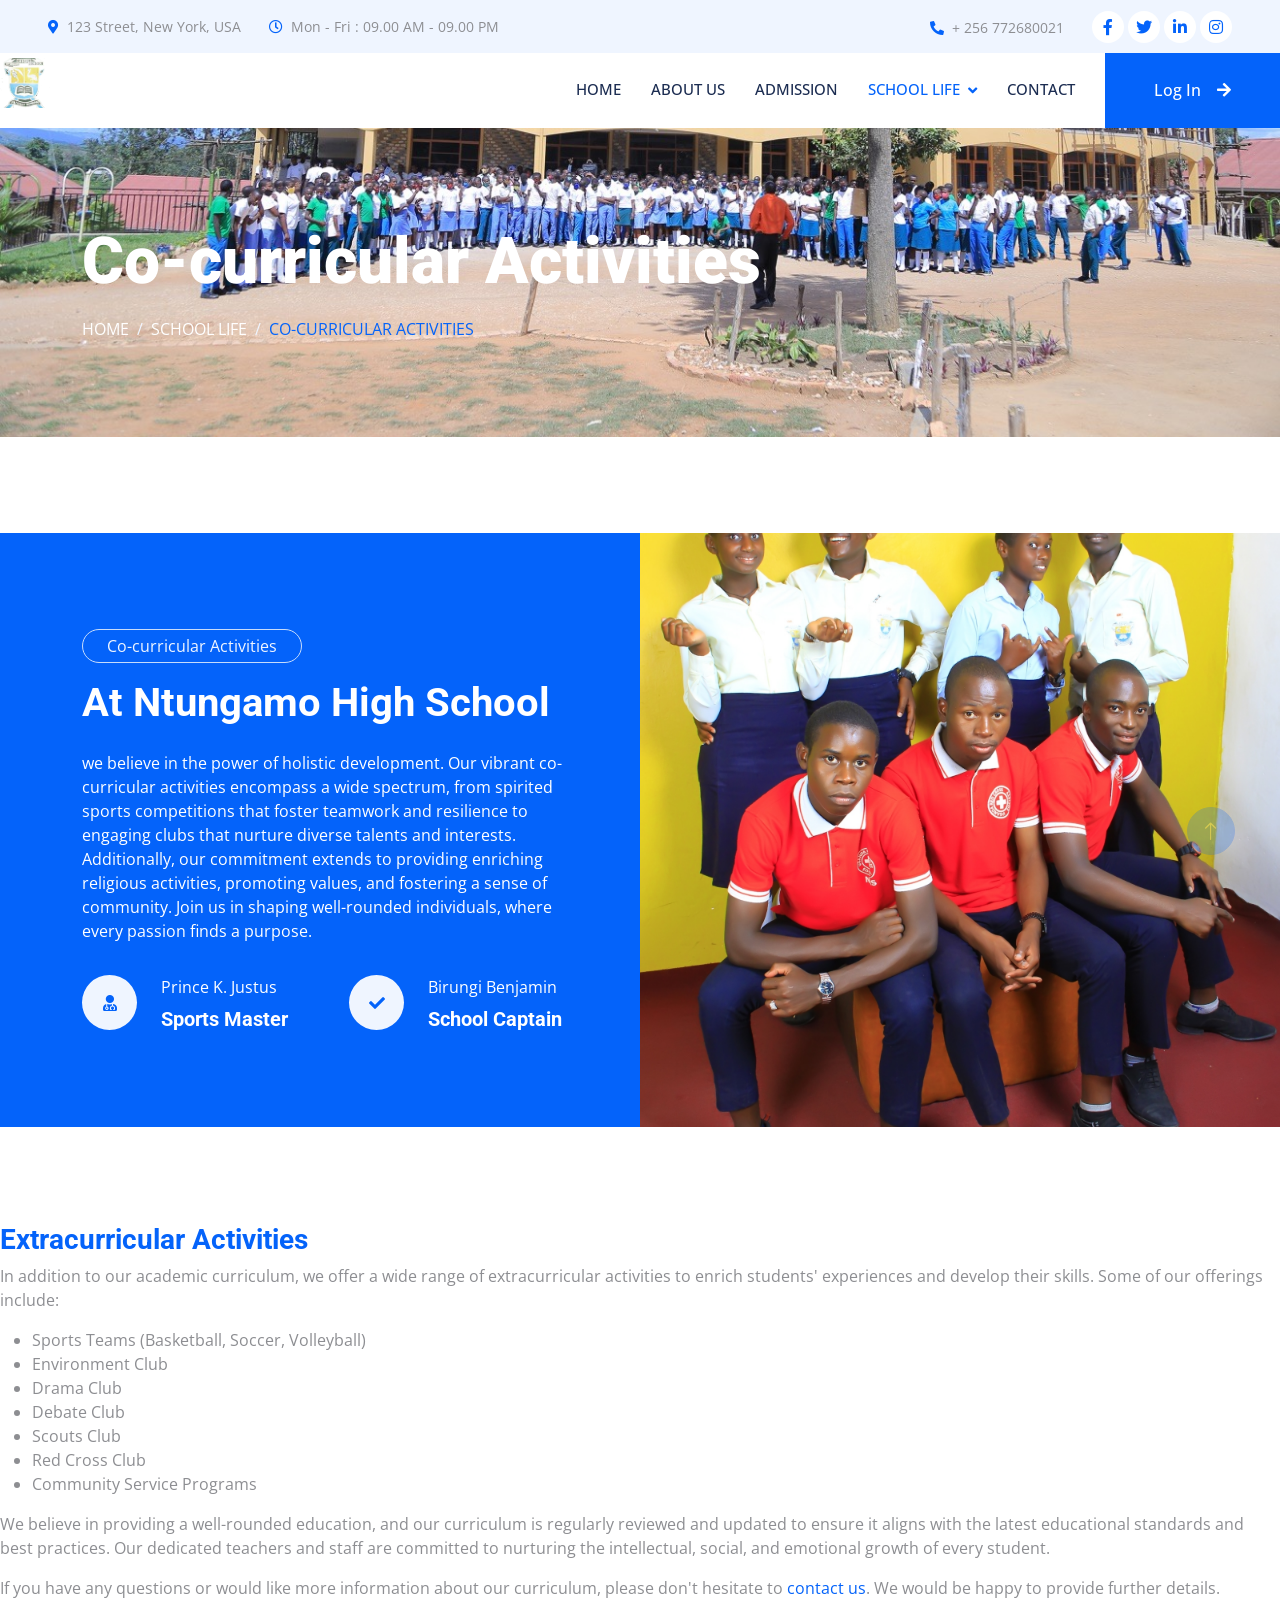
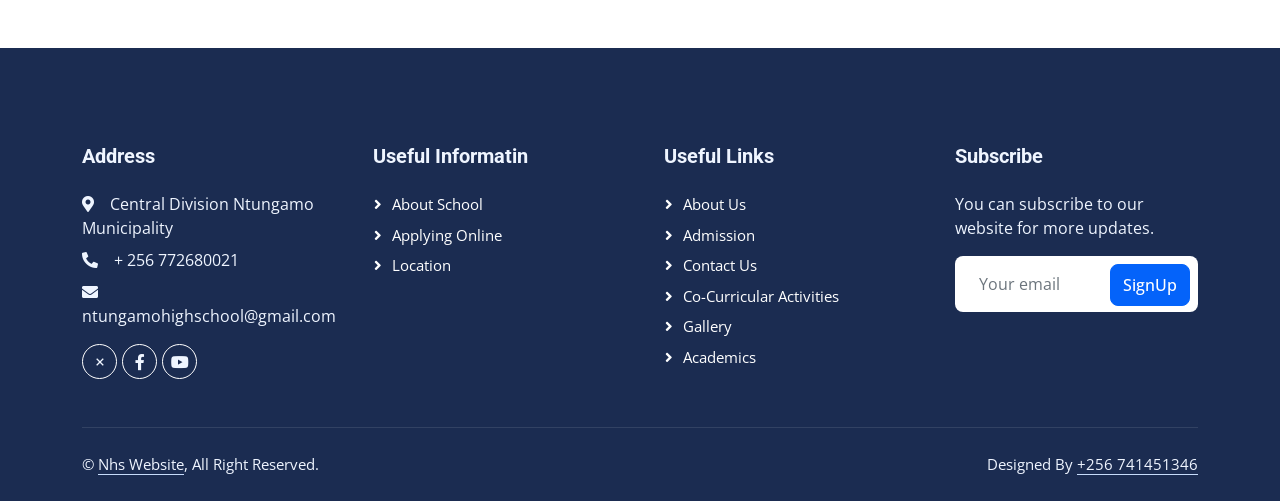
<file: feature.html>
<!DOCTYPE html>
<html lang="en">

<head>
    <meta charset="utf-8">
    <title>Ntungamo High School</title>
    <meta content="width=device-width, initial-scale=1.0" name="viewport">
    <meta content="" name="keywords">
    <meta content="" name="description">

    <!-- Favicon -->
    <link href="/images1/image1 badge.png" rel="icon">

    <!-- Google Web Fonts -->
    <link rel="preconnect" href="https://fonts.googleapis.com">
    <link rel="preconnect" href="https://fonts.gstatic.com" crossorigin>
    <link
        href="https://fonts.googleapis.com/css2?family=Open+Sans:wght@400;500&family=Roboto:wght@500;700;900&display=swap"
        rel="stylesheet">

    <!-- Icon Font Stylesheet -->
    <link href="https://cdnjs.cloudflare.com/ajax/libs/font-awesome/5.10.0/css/all.min.css" rel="stylesheet">
    <link href="https://cdn.jsdelivr.net/npm/bootstrap-icons@1.4.1/font/bootstrap-icons.css" rel="stylesheet">
    <link href='https://unpkg.com/boxicons@2.1.4/css/boxicons.min.css' rel='stylesheet'>

    <!-- Libraries Stylesheet -->
    <link href="lib/animate/animate.min.css" rel="stylesheet">
    <link href="lib/owlcarousel/assets/owl.carousel.min.css" rel="stylesheet">
    <link href="lib/tempusdominus/css/tempusdominus-bootstrap-4.min.css" rel="stylesheet" />

    <!-- Customized Bootstrap Stylesheet -->
    <link href="css/bootstrap.min.css" rel="stylesheet">

    <!-- Template Stylesheet -->
    <link href="css/style.css" rel="stylesheet">
</head>

<body>
    <!-- Spinner Start -->
    <div id="spinner"
        class="show bg-white position-fixed translate-middle w-100 vh-100 top-50 start-50 d-flex align-items-center justify-content-center">
        <div class="spinner-grow text-primary" style="width: 3rem; height: 3rem;" role="status">
            <span class="sr-only">Loading...</span>
        </div>
    </div>
    <!-- Spinner End -->


    <!-- Topbar Start -->
    <div class="container-fluid bg-light p-0 wow fadeIn" data-wow-delay="0.1s">
        <div class="row gx-0 d-none d-lg-flex">
            <div class="col-lg-7 px-5 text-start">
                <div class="h-100 d-inline-flex align-items-center py-3 me-4">
                    <small class="fa fa-map-marker-alt text-primary me-2"></small>
                    <small>123 Street, New York, USA</small>
                </div>
                <div class="h-100 d-inline-flex align-items-center py-3">
                    <small class="far fa-clock text-primary me-2"></small>
                    <small>Mon - Fri : 09.00 AM - 09.00 PM</small>
                </div>
            </div>
            <div class="col-lg-5 px-5 text-end">
                <div class="h-100 d-inline-flex align-items-center py-3 me-4">
                    <small class="fa fa-phone-alt text-primary me-2"></small>
                    <small>+ 256 772680021</small>
                </div>
                <div class="h-100 d-inline-flex align-items-center">
                    <a class="btn btn-sm-square rounded-circle bg-white text-primary me-1" href=""><i
                            class="fab fa-facebook-f"></i></a>
                    <a class="btn btn-sm-square rounded-circle bg-white text-primary me-1" href=""><i
                            class="fab fa-twitter"></i></a>
                    <a class="btn btn-sm-square rounded-circle bg-white text-primary me-1" href=""><i
                            class="fab fa-linkedin-in"></i></a>
                    <a class="btn btn-sm-square rounded-circle bg-white text-primary me-0" href=""><i
                            class="fab fa-instagram"></i></a>
                </div>
            </div>
        </div>
    </div>
    <!-- Topbar End -->


    <!-- Navbar Start -->
    <nav class="navbar navbar-expand-lg bg-white navbar-light sticky-top p-0 wow fadeIn" data-wow-delay="0.1s">
        <a class="navbar-brand fw-bold" href="#"><img src="images1/image1 badge.png" alt="" width="50px"></a>
        <button type="button" class="navbar-toggler me-4" data-bs-toggle="collapse" data-bs-target="#navbarCollapse">
            <span class="navbar-toggler-icon"></span>
        </button>
        <div class="collapse navbar-collapse" id="navbarCollapse">
            <div class="navbar-nav ms-auto p-4 p-lg-0">
                <a href="index.html" class="nav-item nav-link">Home</a>
                <a href="about.html" class="nav-item nav-link">About Us</a>
                <a href="service.html" class="nav-item nav-link">Admission</a>
                <div class="nav-item dropdown">
                    <a href="#" class="nav-link dropdown-toggle active" data-bs-toggle="dropdown">School Life</a>
                    <div class="dropdown-menu rounded-0 rounded-bottom m-0">
                        <a href="feature.html" class="dropdown-item active">Co-Curricular Activities</a>
                        <a href="team.html" class="dropdown-item">Gallery</a>
                        <a href="testimonial.html" class="dropdown-item">Academics</a>
                    </div>
                </div>
                <a href="contact.html" class="nav-item nav-link">Contact</a>
            </div>
            <a href="" class="btn btn-primary rounded-0 py-4 px-lg-5 d-none d-lg-block">Log In<i
                    class="fa fa-arrow-right ms-3"></i></a>
        </div>
    </nav>
    <!-- Navbar End -->


    <!-- Page Header Start -->
    <div class="container-fluid page-header py-5 mb-5 wow fadeIn" data-wow-delay="0.1s">
        <div class="container py-5">
            <h1 class="display-3 text-white mb-3 animated slideInDown">Co-curricular Activities</h1>
            <nav aria-label="breadcrumb animated slideInDown">
                <ol class="breadcrumb text-uppercase mb-0">
                    <li class="breadcrumb-item"><a class="text-white" href="#">Home</a></li>
                    <li class="breadcrumb-item"><a class="text-white" href="#">School Life</a></li>
                    <li class="breadcrumb-item text-primary active" aria-current="page">Co-Curricular Activities</li>
                </ol>
            </nav>
        </div>
    </div>
    <!-- Page Header End -->


    <!-- Feature Start -->
    <div class="container-fluid bg-primary overflow-hidden px-lg-0" style="margin: 6rem 0;">
        <div class="container feature px-lg-0">
            <div class="row g-0 mx-lg-0">
                <div class="col-lg-6 feature-text py-5 wow fadeIn" data-wow-delay="0.1s">
                    <div class="p-lg-5 ps-lg-0">
                        <p class="d-inline-block border rounded-pill text-light py-1 px-4">Co-curricular Activities</p>
                        <h1 class="text-white mb-4">At Ntungamo High School</h1>
                        <p class="text-white mb-4 pb-2"> we believe in the power of holistic
                            development. Our vibrant co-curricular activities encompass a wide spectrum, from spirited
                            sports competitions that foster teamwork and resilience to engaging clubs that nurture
                            diverse talents and interests. Additionally, our commitment extends to providing enriching
                            religious activities, promoting values, and fostering a sense of community. Join us in
                            shaping well-rounded individuals, where every passion finds a purpose.</p>
                        <div class="row g-4">
                            <div class="col-6">
                                <div class="d-flex align-items-center">
                                    <div class="d-flex flex-shrink-0 align-items-center justify-content-center rounded-circle bg-light"
                                        style="width: 55px; height: 55px;">
                                        <i class="fa fa-user-md text-primary"></i>
                                    </div>
                                    <div class="ms-4">
                                        <p class="text-white mb-2">Prince K. Justus</p>
                                        <h5 class="text-white mb-0">Sports Master</h5>
                                    </div>
                                </div>
                            </div>
                            <div class="col-6">
                                <div class="d-flex align-items-center">
                                    <div class="d-flex flex-shrink-0 align-items-center justify-content-center rounded-circle bg-light"
                                        style="width: 55px; height: 55px;">
                                        <i class="fa fa-check text-primary"></i>
                                    </div>
                                    <div class="ms-4">
                                        <p class="text-white mb-2">Birungi Benjamin</p>
                                        <h5 class="text-white mb-0">School Captain</h5>
                                    </div>
                                </div>
                            </div>

                        </div>
                    </div>
                </div>
                <div class="col-lg-6 pe-lg-0 wow fadeIn" data-wow-delay="0.5s" style="min-height: 400px;">
                    <div class="position-relative h-100">
                        <img class="position-absolute img-fluid w-100 h-100" src="/images1/alevel.jpg"
                            style="object-fit: cover;" alt="">
                    </div>
                </div>
            </div>
        </div>
    </div>
    <!-- Feature End -->

    <!-- extra -->
    <h3 class="text-primary">Extracurricular Activities</h3>
    <p class="sub-heading-description">In addition to our academic curriculum, we offer a wide range of
        extracurricular activities to enrich students' experiences and develop their skills. Some of our offerings
        include:</p>
    <ul>
        <li>Sports Teams (Basketball, Soccer, Volleyball)</li>
        <li>Environment Club</li>
        <li>Drama Club</li>
        <li>Debate Club</li>
        <li>Scouts Club</li>
        <li>Red Cross Club</li>
        <li>Community Service Programs</li>
    </ul>

    <p>We believe in providing a well-rounded education, and our curriculum is regularly reviewed and updated to
        ensure it aligns with the latest educational standards and best practices. Our dedicated teachers and staff are
        committed to nurturing the intellectual, social, and emotional growth of every student.</p>

    <p>If you have any questions or would like more information about our curriculum, please don't hesitate to <a
            href="contact.html">contact us</a>. We would be happy to provide further details.</p>
    </div>
    </section>
    <!-- extra -->

        <!-- Footer Start -->
        <div class="container-fluid bg-dark text-light footer mt-5 pt-5 wow fadeIn" data-wow-delay="0.1s">
            <div class="container py-5">
                <div class="row g-5">
                    <div class="col-lg-3 col-md-6">
                        <h5 class="text-light mb-4">Address</h5>
                        <p class="mb-2"><i class="fa fa-map-marker-alt me-3"></i>Central Division Ntungamo Municipality</p>
                        <p class="mb-2"><i class="fa fa-phone-alt me-3"></i>+ 256 772680021</p>
                        <p class="mb-2"><i class="fa fa-envelope me-3"></i>ntungamohighschool@gmail.com</p>
                        <div class="d-flex pt-2">
                            <a class="btn btn-outline-light btn-social rounded-circle" href="https://x.com/ntungamo_hs?s=20">
                                <i class='bx bx-x'></i>
                            <a class="btn btn-outline-light btn-social rounded-circle" href="https://www.facebook.com/groups/1675562059338359/"><i
                                    class="fab fa-facebook-f"></i></a>
                            <a class="btn btn-outline-light btn-social rounded-circle" href="https://www.youtube.com/@NHS126"><i
                                    class="fab fa-youtube"></i></a>
                        </div>
                    </div>
                    <div class="col-lg-3 col-md-6">
                        <h5 class="text-light mb-4">Useful Informatin</h5>
                        <a class="btn btn-link" href="/about.html">About School</a>
                        <a class="btn btn-link" href="/service.html">Applying Online</a>
                        <a class="btn btn-link" href="/contact.html">Location</a>
                    </div>
                    <div class="col-lg-3 col-md-6">
                        <h5 class="text-light mb-4">Useful Links</h5>
                        <a class="btn btn-link" href="/about.html">About Us</a>
                        <a class="btn btn-link" href="/service.html">Admission</a>
                        <a class="btn btn-link" href="/contact.html">Contact Us</a>
                        <a class="btn btn-link" href="/feature.html">Co-curricular Activities</a>
                        <a class="btn btn-link" href="/team.html">Gallery</a>
                        <a class="btn btn-link" href="testimonial.html">Academics</a>
                    </div>
                    <div class="col-lg-3 col-md-6">
                        <h5 class="text-light mb-4">Subscribe</h5>
                        <p>You can subscribe to our website for more updates.</p>
                        <div class="position-relative mx-auto" style="max-width: 400px;">
                            <input class="form-control border-0 w-100 py-3 ps-4 pe-5" type="text" placeholder="Your email">
                            <button type="button"
                                class="btn btn-primary py-2 position-absolute top-0 end-0 mt-2 me-2">SignUp</button>
                        </div>
                    </div>
                </div>
            </div>
            <div class="container">
                <div class="copyright">
                    <div class="row">
                        <div class="col-md-6 text-center text-md-start mb-3 mb-md-0">
                            &copy; <a class="border-bottom" href="#">Nhs Website</a>, All Right Reserved.
                        </div>
                        <div class="col-md-6 text-center text-md-end">
                            Designed By <a class="border-bottom" href="">+256 741451346</a>
                        </div>
                    </div>
                </div>
            </div>
        </div>
        <!-- Footer End -->


    <!-- Back to Top -->
    <a href="#" class="btn btn-lg btn-primary btn-lg-square rounded-circle back-to-top"><i
            class="bi bi-arrow-up"></i></a>


    <!-- JavaScript Libraries -->
    <script src="https://code.jquery.com/jquery-3.4.1.min.js"></script>
    <script src="https://cdn.jsdelivr.net/npm/bootstrap@5.0.0/dist/js/bootstrap.bundle.min.js"></script>
    <script src="lib/wow/wow.min.js"></script>
    <script src="lib/easing/easing.min.js"></script>
    <script src="lib/waypoints/waypoints.min.js"></script>
    <script src="lib/counterup/counterup.min.js"></script>
    <script src="lib/owlcarousel/owl.carousel.min.js"></script>
    <script src="lib/tempusdominus/js/moment.min.js"></script>
    <script src="lib/tempusdominus/js/moment-timezone.min.js"></script>
    <script src="lib/tempusdominus/js/tempusdominus-bootstrap-4.min.js"></script>

    <!-- Template Javascript -->
    <script src="js/main.js"></script>
</body>

</html>
</file>
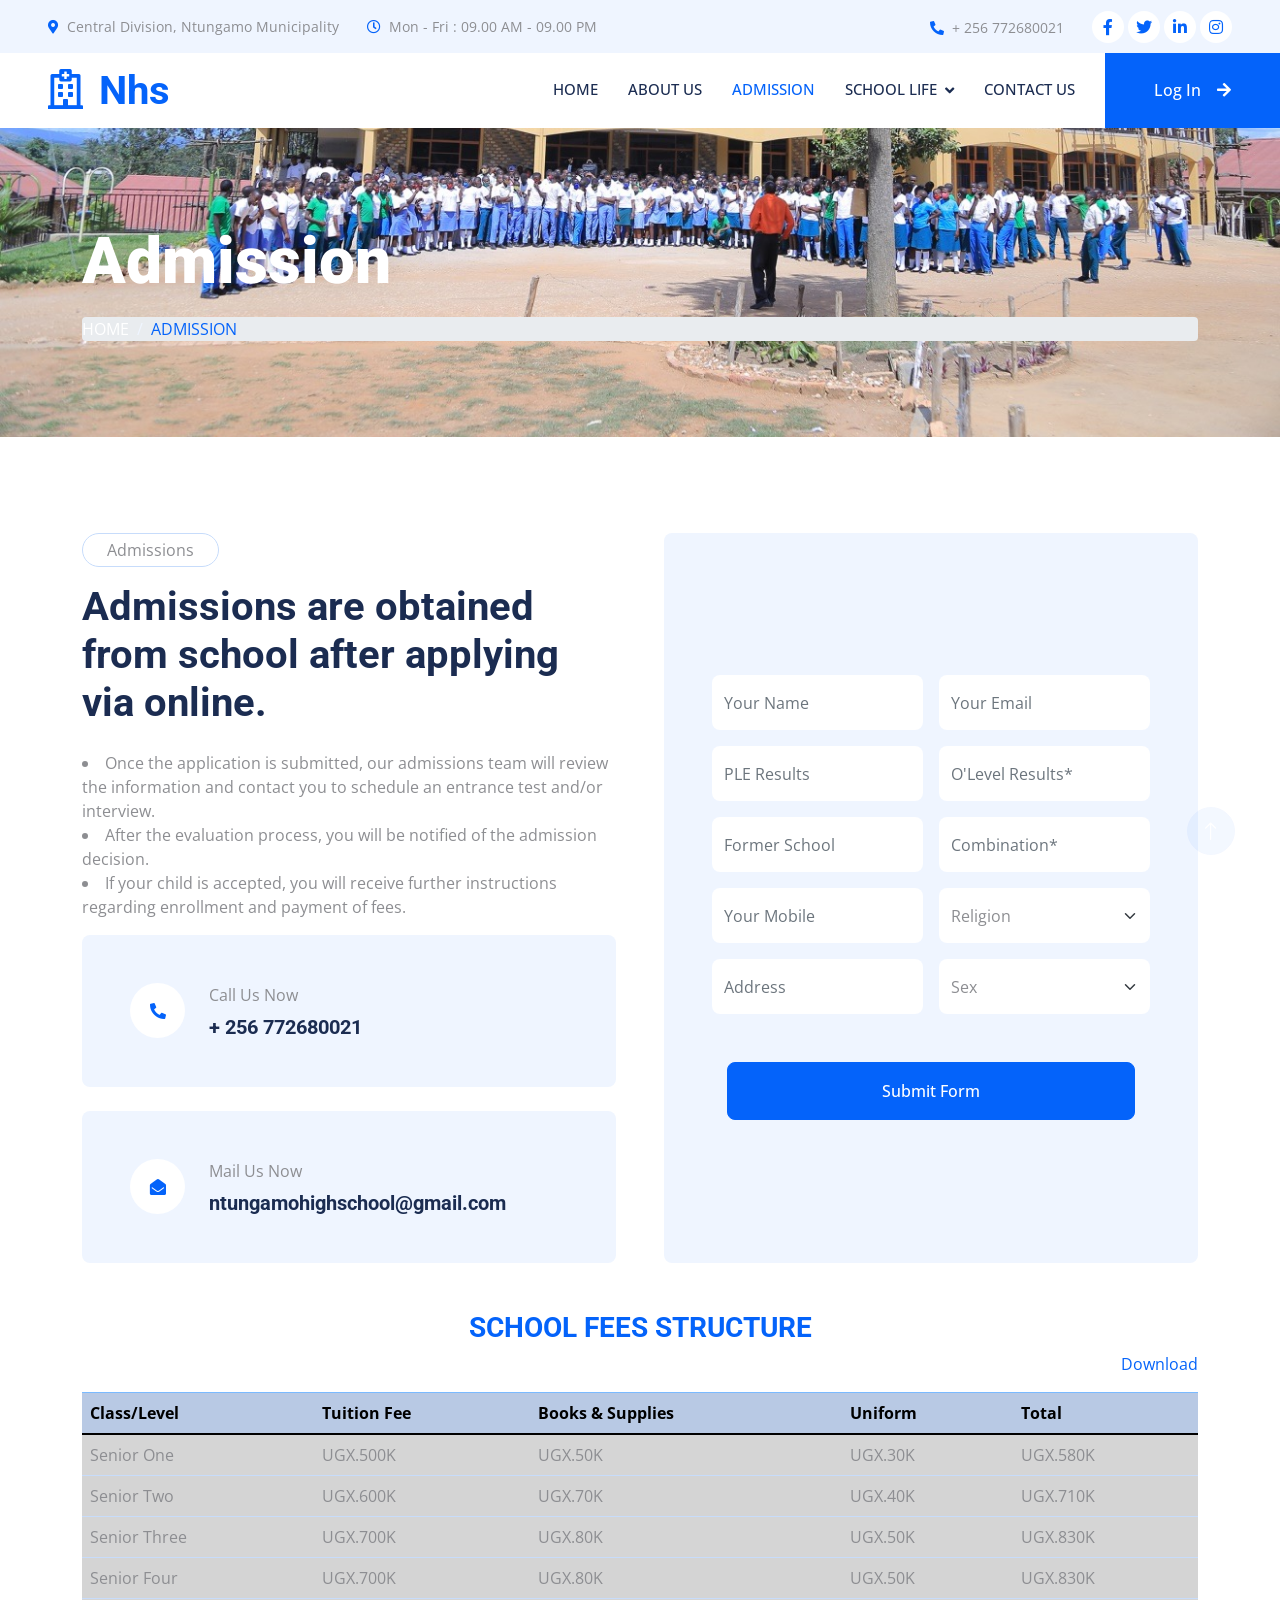
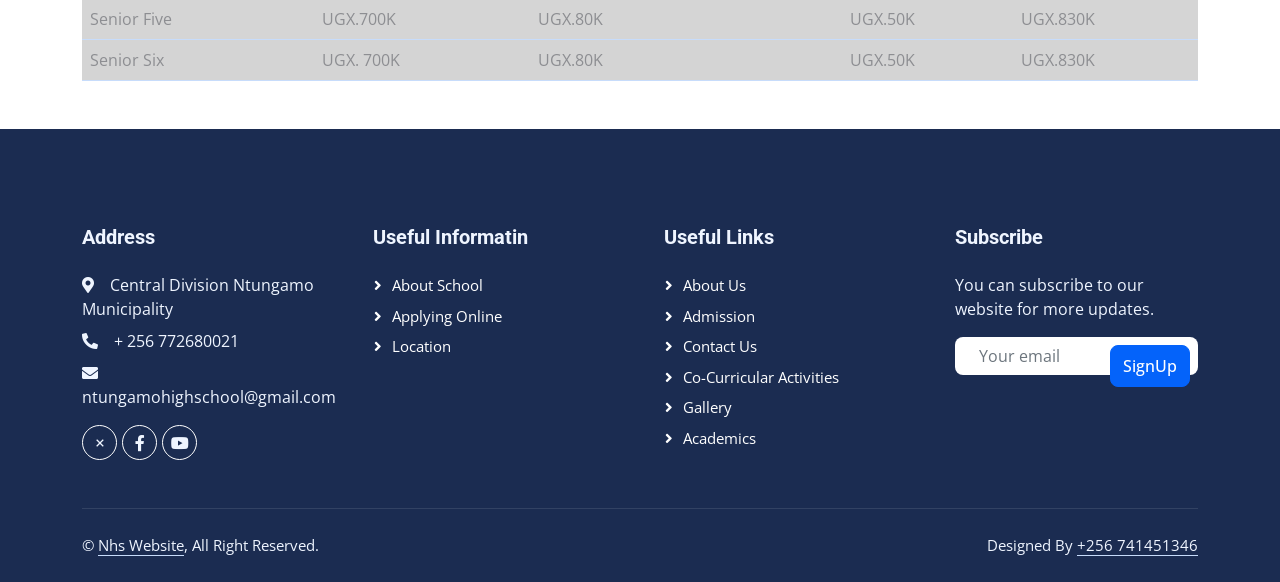
<file: service.html>
<!DOCTYPE html>
<html lang="en">

<head>
    <meta charset="utf-8">
    <title>Ntungamo High School</title>
    <meta content="width=device-width, initial-scale=1.0" name="viewport">
    <meta content="" name="keywords">
    <meta content="" name="description">

    <!-- Favicon -->
    <link href="/images1/image1 badge.png" rel="icon">

    <!-- Google Web Fonts -->
    <link rel="preconnect" href="https://fonts.googleapis.com">
    <link rel="preconnect" href="https://fonts.gstatic.com" crossorigin>
    <link href="https://fonts.googleapis.com/css2?family=Open+Sans:wght@400;500&family=Roboto:wght@500;700;900&display=swap" rel="stylesheet"> 

    <!-- Icon Font Stylesheet -->
    <link href="https://cdnjs.cloudflare.com/ajax/libs/font-awesome/5.10.0/css/all.min.css" rel="stylesheet">
    <link href="https://cdn.jsdelivr.net/npm/bootstrap-icons@1.4.1/font/bootstrap-icons.css" rel="stylesheet">
    <link href='https://unpkg.com/boxicons@2.1.4/css/boxicons.min.css' rel='stylesheet'>

    <!-- Libraries Stylesheet -->
    <link href="lib/animate/animate.min.css" rel="stylesheet">
    <link href="lib/owlcarousel/assets/owl.carousel.min.css" rel="stylesheet">
    <link href="lib/tempusdominus/css/tempusdominus-bootstrap-4.min.css" rel="stylesheet" />
    <link rel="stylesheet" href="https://stackpath.bootstrapcdn.com/bootstrap/4.5.2/css/bootstrap.min.css">

    <!-- Customized Bootstrap Stylesheet -->
    <link href="css/bootstrap.min.css" rel="stylesheet">

    <!-- Template Stylesheet -->
    <link href="css/style.css" rel="stylesheet">
</head>

<body>
    <!-- Spinner Start -->
    <div id="spinner" class="show bg-white position-fixed translate-middle w-100 vh-100 top-50 start-50 d-flex align-items-center justify-content-center">
        <div class="spinner-grow text-primary" style="width: 3rem; height: 3rem;" role="status">
            <span class="sr-only">Loading...</span>
        </div>
    </div>
    <!-- Spinner End -->


    <!-- Topbar Start -->
    <div class="container-fluid bg-light p-0 wow fadeIn" data-wow-delay="0.1s">
        <div class="row gx-0 d-none d-lg-flex">
            <div class="col-lg-7 px-5 text-start">
                <div class="h-100 d-inline-flex align-items-center py-3 me-4">
                    <small class="fa fa-map-marker-alt text-primary me-2"></small>
                    <small>Central Division, Ntungamo Municipality</small>
                </div>
                <div class="h-100 d-inline-flex align-items-center py-3">
                    <small class="far fa-clock text-primary me-2"></small>
                    <small>Mon - Fri : 09.00 AM - 09.00 PM</small>
                </div>
            </div>
            <div class="col-lg-5 px-5 text-end">
                <div class="h-100 d-inline-flex align-items-center py-3 me-4">
                    <small class="fa fa-phone-alt text-primary me-2"></small>
                    <small>+ 256 772680021</small>
                </div>
                <div class="h-100 d-inline-flex align-items-center">
                    <a class="btn btn-sm-square rounded-circle bg-white text-primary me-1" href=""><i class="fab fa-facebook-f"></i></a>
                    <a class="btn btn-sm-square rounded-circle bg-white text-primary me-1" href=""><i class="fab fa-twitter"></i></a>
                    <a class="btn btn-sm-square rounded-circle bg-white text-primary me-1" href=""><i class="fab fa-linkedin-in"></i></a>
                    <a class="btn btn-sm-square rounded-circle bg-white text-primary me-0" href=""><i class="fab fa-instagram"></i></a>
                </div>
            </div>
        </div>
    </div>
    <!-- Topbar End -->


    <!-- Navbar Start -->
    <nav class="navbar navbar-expand-lg bg-white navbar-light sticky-top p-0 wow fadeIn" data-wow-delay="0.1s">
        <a href="index.html" class="navbar-brand d-flex align-items-center px-4 px-lg-5">
            <h1 class="m-0 text-primary"><i class="far fa-hospital me-3"></i>Nhs</h1>
        </a>
        <button type="button" class="navbar-toggler me-4" data-bs-toggle="collapse" data-bs-target="#navbarCollapse">
            <span class="navbar-toggler-icon"></span>
        </button>
        <div class="collapse navbar-collapse" id="navbarCollapse">
            <div class="navbar-nav ms-auto p-4 p-lg-0">
                <a href="index.html" class="nav-item nav-link">Home</a>
                <a href="about.html" class="nav-item nav-link">About Us</a>
                <a href="service.html" class="nav-item nav-link active">Admission</a>
                <div class="nav-item dropdown">
                    <a href="#" class="nav-link dropdown-toggle" data-bs-toggle="dropdown">School Life</a>
                    <div class="dropdown-menu rounded-0 rounded-bottom m-0">
                        <a href="feature.html" class="dropdown-item">Co-Curricular Services</a>
                        <a href="team.html" class="dropdown-item">Gallery</a>
                        <a href="testimonial.html" class="dropdown-item">Academics</a>
                    </div>
                </div>
                <a href="contact.html" class="nav-item nav-link">Contact Us</a>
            </div>
            <a href="" class="btn btn-primary rounded-0 py-4 px-lg-5 d-none d-lg-block">Log In<i class="fa fa-arrow-right ms-3"></i></a>
        </div>
    </nav>
    <!-- Navbar End -->


    <!-- Page Header Start -->
    <div class="container-fluid page-header py-5 mb-5 wow fadeIn" data-wow-delay="0.1s">
        <div class="container py-5">
            <h1 class="display-3 text-white mb-3 animated slideInDown">Admission</h1>
            <nav aria-label="breadcrumb animated slideInDown">
                <ol class="breadcrumb text-uppercase mb-0">
                    <li class="breadcrumb-item"><a class="text-white" href="#">Home</a></li>
                    <li class="breadcrumb-item text-primary active" aria-current="page">Admission</li>
                </ol>
            </nav>
        </div>
    </div>
    <!-- Page Header End -->


    <!-- Appointment Start -->
    <div class="container-xxl py-5">
        <div class="container">
            <div class="row g-5">
                <div class="col-lg-6 wow fadeInUp" data-wow-delay="0.1s">
                    <p class="d-inline-block border rounded-pill py-1 px-4">Admissions</p>
                    <h1 class="mb-4">Admissions are obtained from school after applying via online.</h1>
                    <p class="mb-4"> <li>Once the application is submitted, our admissions team will review the information and contact you to
                        schedule an entrance test and/or interview.</li>
                      <li>After the evaluation process, you will be notified of the admission decision.</li>
                      <li>If your child is accepted, you will receive further instructions regarding enrollment and payment of fees.
                      </li></p>
                    <div class="bg-light rounded d-flex align-items-center p-5 mb-4">
                        <div class="d-flex flex-shrink-0 align-items-center justify-content-center rounded-circle bg-white" style="width: 55px; height: 55px;">
                            <i class="fa fa-phone-alt text-primary"></i>
                        </div>
                        <div class="ms-4">
                            <p class="mb-2">Call Us Now</p>
                            <h5 class="mb-0">+ 256 772680021</h5>
                        </div>
                    </div>
                    <div class="bg-light rounded d-flex align-items-center p-5">
                        <div class="d-flex flex-shrink-0 align-items-center justify-content-center rounded-circle bg-white" style="width: 55px; height: 55px;">
                            <i class="fa fa-envelope-open text-primary"></i>
                        </div>
                        <div class="ms-4">
                            <p class="mb-2">Mail Us Now</p>
                            <h5 class="mb-0">ntungamohighschool@gmail.com</h5>
                        </div>
                    </div>
                </div>
                <div class="col-lg-6 wow fadeInUp" data-wow-delay="0.5s">
                    <div class="bg-light rounded h-100 d-flex align-items-center p-5">
                        <form>
                            <div class="row g-3">
                                <div class="col-12 col-sm-6">
                                    <input type="text" class="form-control border-0" placeholder="Your Name" style="height: 55px;">
                                </div>
                                <div class="col-12 col-sm-6">
                                    <input type="email" class="form-control border-0" placeholder="Your Email" style="height: 55px;">
                                </div>
                                <div class="col-12 col-sm-6">
                                    <input type="text" class="form-control border-0" placeholder="PLE Results" style="height: 55px;">
                                </div>
                                <div class="col-12 col-sm-6">
                                    <input type="email" class="form-control border-0" placeholder="O'Level Results*" style="height: 55px;">
                                </div>
                                <div class="col-12 col-sm-6">
                                    <input type="text" class="form-control border-0" placeholder="Former School" style="height: 55px;">
                                </div>
                                <div class="col-12 col-sm-6">
                                    <input type="email" class="form-control border-0" placeholder="Combination*" style="height: 55px;">
                                </div>
                                <div class="col-12 col-sm-6">
                                    <input type="text" class="form-control border-0" placeholder="Your Mobile" style="height: 55px;">
                                </div>
                                <div class="col-12 col-sm-6">
                                    <select class="form-select border-0" style="height: 55px;">
                                        <option selected>Religion</option>
                                        <option value="1">Catholic</option>
                                        <option value="2">Anglican</option>
                                        <option value="3">Others</option>
                                    </select>
                                </div>
                                <div class="col-12 col-sm-6">
                                    <div class="date" id="date" data-target-input="nearest">
                                        <input type="text"
                                            class="form-control border-0 datetimepicker-input"
                                            placeholder="Address" data-target="#date" data-toggle="datetimepicker" style="height: 55px;">
                                    </div>
                                </div>
                                <div class="col-12 col-sm-6">
                                    <select class="form-select border-0" style="height: 55px;">
                                        <option selected>Sex</option>
                                        <option value="1">M</option>
                                        <option value="2">F</option>
                                    </select>
                                </div>
                                </div>
                                <br><br>
                                <div class="col-12">
                                    <button class="btn btn-primary w-100 py-3" type="submit">Submit Form</button>
                                </div>
                            </div>
                        </form>
                    </div>
                </div>
            </div>
        </div>
    </div>
    <!-- Appointment End -->
 <!-- fees stucture part starts -->
 <div class="container">
    <h3 class="text-center text-primary">SCHOOL FEES STRUCTURE</h3>
    <table class="table table-striped table-responsive-sm table-active">
      <thead>
        <tr class="table-primary">
          <th>Class/Level</th>
          <th>Tuition Fee</th>
          <th>Books & Supplies</th>
          <th>Uniform</th>
          <th>Total</th>
        </tr>
      </thead>
      <tbody>
        <tr>
          <td>Senior One</td>
          <td>UGX.500K</td>
          <td>UGX.50K</td>
          <td>UGX.30K</td>
          <td>UGX.580K</td>
        </tr>
        <tr>
          <td>Senior Two</td>
          <td>UGX.600K</td>
          <td>UGX.70K</td>
          <td>UGX.40K</td>
          <td>UGX.710K</td>
        </tr>
        <tr>
          <td>Senior Three</td>
          <td>UGX.700K</td>
          <td>UGX.80K</td>
          <td>UGX.50K</td>
          <td>UGX.830K</td>
        </tr>
        <tr>
          <td>Senior Four</td>
          <td>UGX.700K</td>
          <td>UGX.80K</td>
          <td>UGX.50K</td>
          <td>UGX.830K</td>
        </tr>
        <tr>
          <td>Senior Five</td>
          <td>UGX.700K</td>
          <td>UGX.80K</td>
          <td>UGX.50K</td>
          <td>UGX.830K</td>
        </tr>
        <tr>
          <td>Senior Six</td>
          <td>UGX. 700K</td>
          <td>UGX.80K</td>
          <td>UGX.50K</td>
          <td>UGX.830K</td>
        </tr>
      </tbody>
      <p class="text-right"><a href="#">Download</a></p>
    </table>
  </div>
  <!-- fees stucture part ends -->


        <!-- Footer Start -->
        <div class="container-fluid bg-dark text-light footer mt-5 pt-5 wow fadeIn" data-wow-delay="0.1s">
            <div class="container py-5">
                <div class="row g-5">
                    <div class="col-lg-3 col-md-6">
                        <h5 class="text-light mb-4">Address</h5>
                        <p class="mb-2"><i class="fa fa-map-marker-alt me-3"></i>Central Division Ntungamo Municipality</p>
                        <p class="mb-2"><i class="fa fa-phone-alt me-3"></i>+ 256 772680021</p>
                        <p class="mb-2"><i class="fa fa-envelope me-3"></i>ntungamohighschool@gmail.com</p>
                        <div class="d-flex pt-2">
                            <a class="btn btn-outline-light btn-social rounded-circle" href="https://x.com/ntungamo_hs?s=20">
                                <i class='bx bx-x'></i>
                            <a class="btn btn-outline-light btn-social rounded-circle" href="https://www.facebook.com/groups/1675562059338359/"><i
                                    class="fab fa-facebook-f"></i></a>
                            <a class="btn btn-outline-light btn-social rounded-circle" href="https://www.youtube.com/@NHS126"><i
                                    class="fab fa-youtube"></i></a>
                        </div>
                    </div>
                    <div class="col-lg-3 col-md-6">
                        <h5 class="text-light mb-4">Useful Informatin</h5>
                        <a class="btn btn-link" href="/about.html">About School</a>
                        <a class="btn btn-link" href="/service.html">Applying Online</a>
                        <a class="btn btn-link" href="/contact.html">Location</a>
                    </div>
                    <div class="col-lg-3 col-md-6">
                        <h5 class="text-light mb-4">Useful Links</h5>
                        <a class="btn btn-link" href="/about.html">About Us</a>
                        <a class="btn btn-link" href="/service.html">Admission</a>
                        <a class="btn btn-link" href="/contact.html">Contact Us</a>
                        <a class="btn btn-link" href="/feature.html">Co-curricular Activities</a>
                        <a class="btn btn-link" href="/team.html">Gallery</a>
                        <a class="btn btn-link" href="testimonial.html">Academics</a>
                    </div>
                    <div class="col-lg-3 col-md-6">
                        <h5 class="text-light mb-4">Subscribe</h5>
                        <p>You can subscribe to our website for more updates.</p>
                        <div class="position-relative mx-auto" style="max-width: 400px;">
                            <input class="form-control border-0 w-100 py-3 ps-4 pe-5" type="text" placeholder="Your email">
                            <button type="button"
                                class="btn btn-primary py-2 position-absolute top-0 end-0 mt-2 me-2">SignUp</button>
                        </div>
                    </div>
                </div>
            </div>
            <div class="container">
                <div class="copyright">
                    <div class="row">
                        <div class="col-md-6 text-center text-md-start mb-3 mb-md-0">
                            &copy; <a class="border-bottom" href="#">Nhs Website</a>, All Right Reserved.
                        </div>
                        <div class="col-md-6 text-center text-md-end">
                            Designed By <a class="border-bottom" href="">+256 741451346</a>
                        </div>
                    </div>
                </div>
            </div>
        </div>
        <!-- Footer End -->


    <!-- Back to Top -->
    <a href="#" class="btn btn-lg btn-primary btn-lg-square rounded-circle back-to-top"><i class="bi bi-arrow-up"></i></a>


    <!-- JavaScript Libraries -->
    <script src="https://code.jquery.com/jquery-3.4.1.min.js"></script>
    <script src="https://cdn.jsdelivr.net/npm/bootstrap@5.0.0/dist/js/bootstrap.bundle.min.js"></script>
    <script src="lib/wow/wow.min.js"></script>
    <script src="lib/easing/easing.min.js"></script>
    <script src="lib/waypoints/waypoints.min.js"></script>
    <script src="lib/counterup/counterup.min.js"></script>
    <script src="lib/owlcarousel/owl.carousel.min.js"></script>
    <script src="lib/tempusdominus/js/moment.min.js"></script>
    <script src="lib/tempusdominus/js/moment-timezone.min.js"></script>
    <script src="lib/tempusdominus/js/tempusdominus-bootstrap-4.min.js"></script>

    <!-- Template Javascript -->
    <script src="js/main.js"></script>
</body>

</html>
</file>
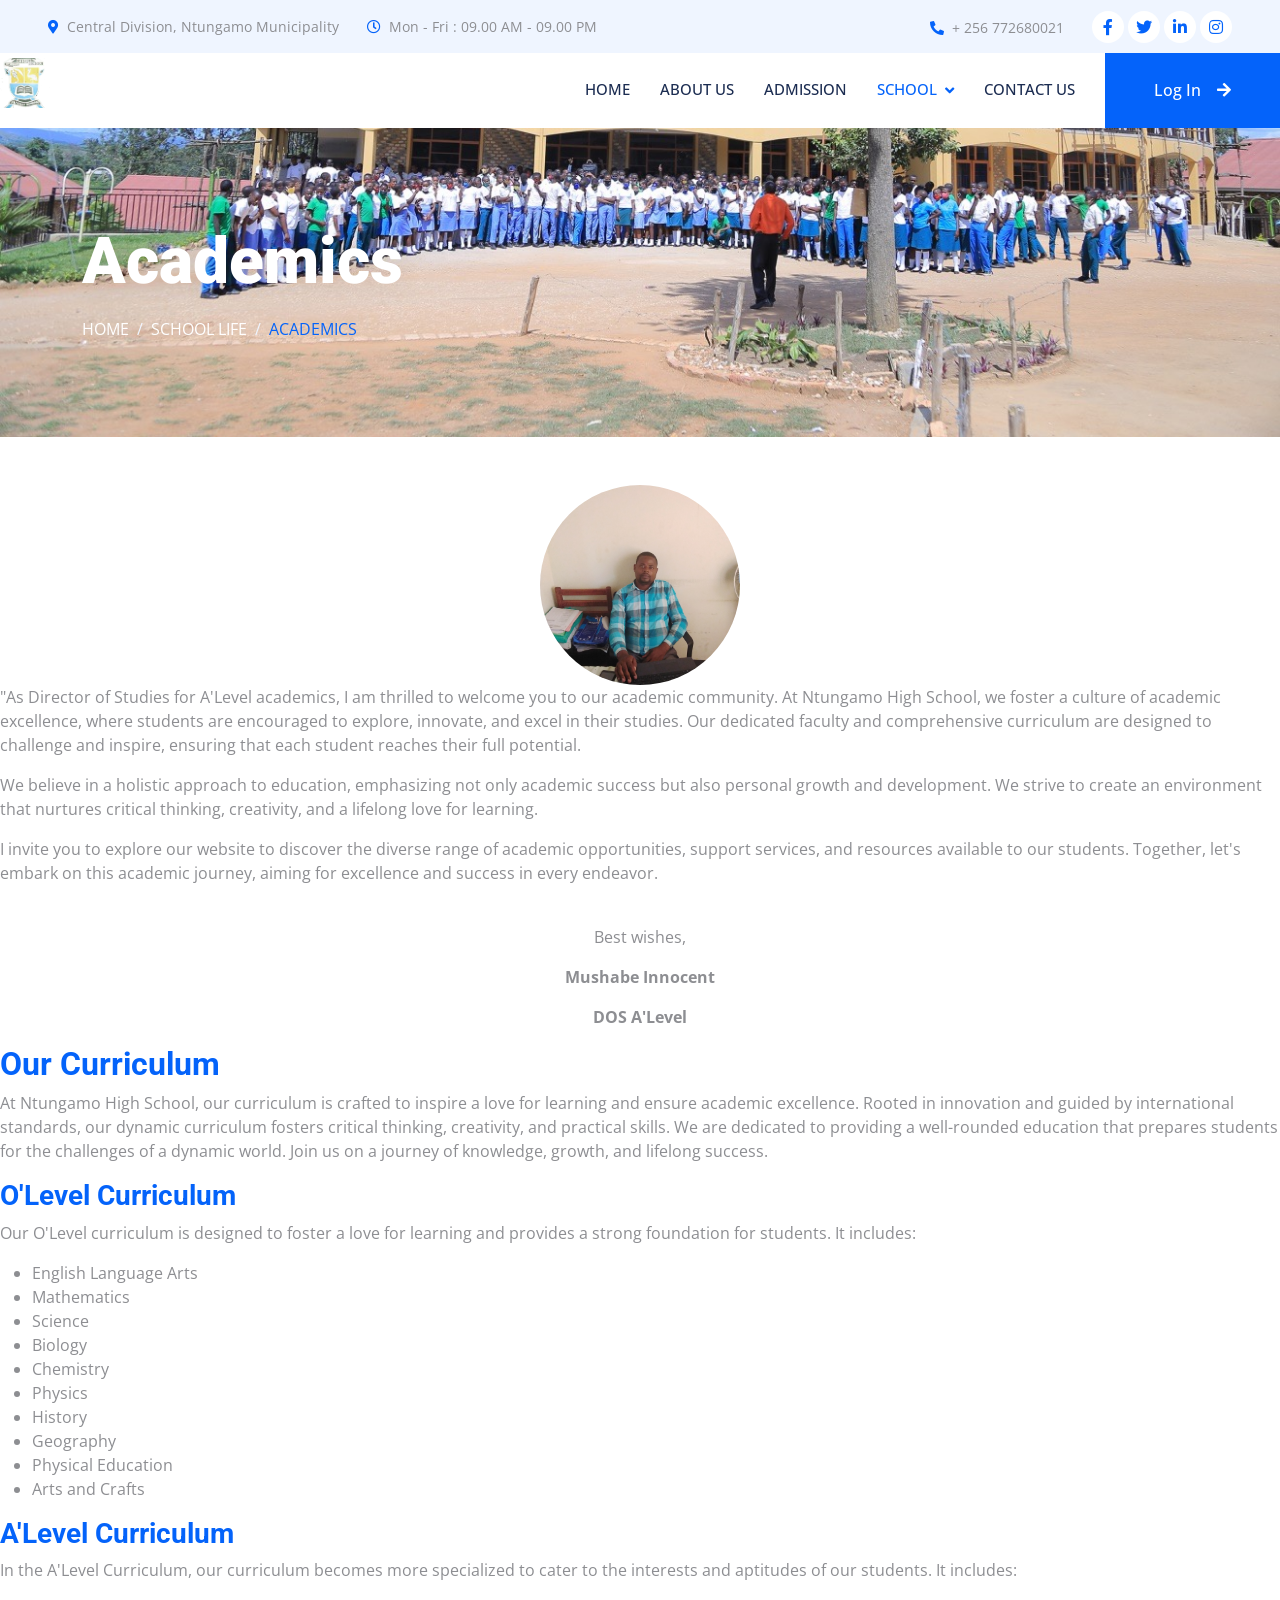
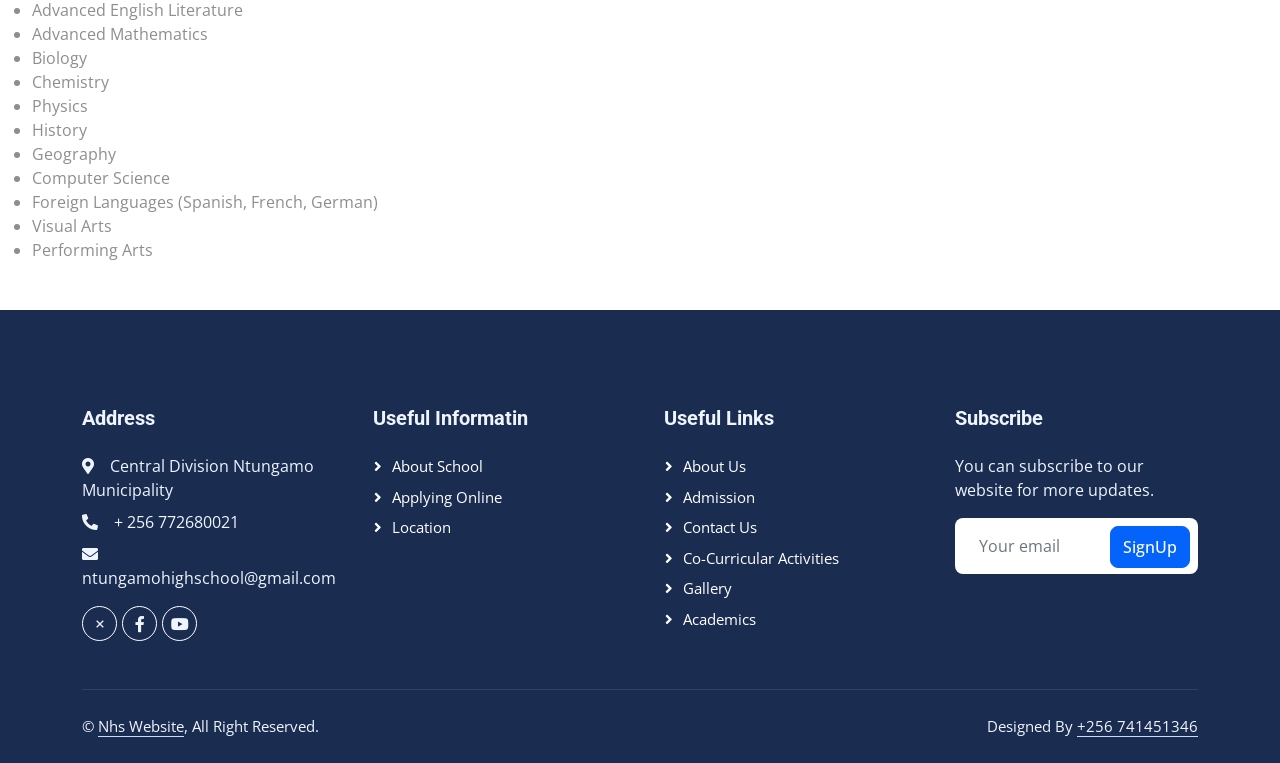
<file: testimonial.html>
<!DOCTYPE html>
<html lang="en">

<head>
    <meta charset="utf-8">
    <title>Ntungamo High School</title>
    <meta content="width=device-width, initial-scale=1.0" name="viewport">
    <meta content="" name="keywords">
    <meta content="" name="description">

    <!-- Favicon -->
    <link href="img/favicon.ico" rel="icon">

    <!-- Google Web Fonts -->
    <link rel="preconnect" href="https://fonts.googleapis.com">
    <link rel="preconnect" href="https://fonts.gstatic.com" crossorigin>
    <link
        href="https://fonts.googleapis.com/css2?family=Open+Sans:wght@400;500&family=Roboto:wght@500;700;900&display=swap"
        rel="stylesheet">

    <!-- Icon Font Stylesheet -->
    <link href="https://cdnjs.cloudflare.com/ajax/libs/font-awesome/5.10.0/css/all.min.css" rel="stylesheet">
    <link href="https://cdn.jsdelivr.net/npm/bootstrap-icons@1.4.1/font/bootstrap-icons.css" rel="stylesheet">
    <link href='https://unpkg.com/boxicons@2.1.4/css/boxicons.min.css' rel='stylesheet'>

    <!-- Libraries Stylesheet -->
    <link href="lib/animate/animate.min.css" rel="stylesheet">
    <link href="lib/owlcarousel/assets/owl.carousel.min.css" rel="stylesheet">
    <link href="lib/tempusdominus/css/tempusdominus-bootstrap-4.min.css" rel="stylesheet" />

    <!-- Customized Bootstrap Stylesheet -->
    <link href="css/bootstrap.min.css" rel="stylesheet">

    <!-- Template Stylesheet -->
    <link href="css/style.css" rel="stylesheet">
</head>

<body>
    <!-- Spinner Start -->
    <div id="spinner"
        class="show bg-white position-fixed translate-middle w-100 vh-100 top-50 start-50 d-flex align-items-center justify-content-center">
        <div class="spinner-grow text-primary" style="width: 3rem; height: 3rem;" role="status">
            <span class="sr-only">Loading...</span>
        </div>
    </div>
    <!-- Spinner End -->


    <!-- Topbar Start -->
    <div class="container-fluid bg-light p-0 wow fadeIn" data-wow-delay="0.1s">
        <div class="row gx-0 d-none d-lg-flex">
            <div class="col-lg-7 px-5 text-start">
                <div class="h-100 d-inline-flex align-items-center py-3 me-4">
                    <small class="fa fa-map-marker-alt text-primary me-2"></small>
                    <small>Central Division, Ntungamo Municipality</small>
                </div>
                <div class="h-100 d-inline-flex align-items-center py-3">
                    <small class="far fa-clock text-primary me-2"></small>
                    <small>Mon - Fri : 09.00 AM - 09.00 PM</small>
                </div>
            </div>
            <div class="col-lg-5 px-5 text-end">
                <div class="h-100 d-inline-flex align-items-center py-3 me-4">
                    <small class="fa fa-phone-alt text-primary me-2"></small>
                    <small>+ 256 772680021</small>
                </div>
                <div class="h-100 d-inline-flex align-items-center">
                    <a class="btn btn-sm-square rounded-circle bg-white text-primary me-1" href=""><i
                            class="fab fa-facebook-f"></i></a>
                    <a class="btn btn-sm-square rounded-circle bg-white text-primary me-1" href=""><i
                            class="fab fa-twitter"></i></a>
                    <a class="btn btn-sm-square rounded-circle bg-white text-primary me-1" href=""><i
                            class="fab fa-linkedin-in"></i></a>
                    <a class="btn btn-sm-square rounded-circle bg-white text-primary me-0" href=""><i
                            class="fab fa-instagram"></i></a>
                </div>
            </div>
        </div>
    </div>
    <!-- Topbar End -->


    <!-- Navbar Start -->
    <nav class="navbar navbar-expand-lg bg-white navbar-light sticky-top p-0 wow fadeIn" data-wow-delay="0.1s">
        <a class="navbar-brand fw-bold" href="#"><img src="images1/image1 badge.png" alt="" width="50px"></a>
        <button type="button" class="navbar-toggler me-4" data-bs-toggle="collapse" data-bs-target="#navbarCollapse">
            <span class="navbar-toggler-icon"></span>
        </button>
        <div class="collapse navbar-collapse" id="navbarCollapse">
            <div class="navbar-nav ms-auto p-4 p-lg-0">
                <a href="index.html" class="nav-item nav-link">Home</a>
                <a href="about.html" class="nav-item nav-link">About Us</a>
                <a href="service.html" class="nav-item nav-link">Admission</a>
                <div class="nav-item dropdown">
                    <a href="#" class="nav-link dropdown-toggle active" data-bs-toggle="dropdown">School</a>
                    <div class="dropdown-menu rounded-0 rounded-bottom m-0">
                        <a href="feature.html" class="dropdown-item">Co-curricular Activities</a>
                        <a href="team.html" class="dropdown-item">Gallery</a>
                        <a href="testimonial.html" class="dropdown-item active">Academics</a>
                    </div>
                </div>
                <a href="contact.html" class="nav-item nav-link">Contact us</a>
            </div>
            <a href="" class="btn btn-primary rounded-0 py-4 px-lg-5 d-none d-lg-block">Log In<i
                    class="fa fa-arrow-right ms-3"></i></a>
        </div>
    </nav>
    <!-- Navbar End -->


    <!-- Page Header Start -->
    <div class="container-fluid page-header py-5 mb-5 wow fadeIn" data-wow-delay="0.1s">
        <div class="container py-5">
            <h1 class="display-3 text-white mb-3 animated slideInDown">Academics</h1>
            <nav aria-label="breadcrumb animated slideInDown">
                <ol class="breadcrumb text-uppercase mb-0">
                    <li class="breadcrumb-item"><a class="text-white" href="#">Home</a></li>
                    <li class="breadcrumb-item"><a class="text-white" href="#">School Life</a></li>
                    <li class="breadcrumb-item text-primary active" aria-current="page">Academics</li>
                </ol>
            </nav>
        </div>
    </div>
    <!-- Page Header End -->

    <!-- speech -->
    <center>
        <div class="img">
          <img src="/images1/innoccent.jpg" alt="" width="200px" height="200px" style="border-radius: 50%; object-fit: cover;">
        </div>
       </center>
      <div class="mother">
        <p>
          "As Director of Studies for A'Level academics, I am thrilled to welcome you to our academic community. At Ntungamo High School, we foster a culture of academic excellence, where students are encouraged to explore, innovate, and
          excel in their studies. Our dedicated faculty and comprehensive curriculum are designed to challenge and inspire,
          ensuring that each student reaches their full potential.
          </p>
    
          <p>
            We believe in a holistic approach to education, emphasizing not only academic success but also personal growth and
          development. We strive to create an environment that nurtures critical thinking, creativity, and a lifelong love
          for learning.
          </p>
    
          <p>
            I invite you to explore our website to discover the diverse range of academic opportunities, support services, and
          resources available to our students. Together, let's embark on this academic journey, aiming for excellence and
          success in every endeavor.
          </p>
          <br>
    
         <center>
            <p>Best wishes,</p>
            <p><b>Mushabe Innocent</b></p>
            <p><b>DOS A'Level</b></p>
         </div>
         </center>
      <!-- speech -->


    <!-- Testimonial Start -->
    <h2 class="text-primary">Our Curriculum</h2>
    <p class="section-description">At Ntungamo High School, our curriculum is crafted to inspire a love for learning and
        ensure academic excellence. Rooted in innovation and guided by international standards, our dynamic curriculum
        fosters critical thinking, creativity, and practical skills. We are dedicated to providing a well-rounded
        education that prepares students for the challenges of a dynamic world. Join us on a journey of knowledge,
        growth, and lifelong success.</p>

    <h3 class="text-primary">O'Level Curriculum</h3>
    <p class="sub-heading-description">Our O'Level curriculum is designed to foster a love for learning and provides a
        strong foundation for students. It includes:</p>
    <ul>
        <li>English Language Arts</li>
        <li>Mathematics</li>
        <li>Science</li>
        <li>Biology</li>
        <li>Chemistry</li>
        <li>Physics</li>
        <li>History</li>
        <li>Geography</li>
        <li>Physical Education</li>
        <li>Arts and Crafts</li>
    </ul>

    <h3 class="text-primary">A'Level Curriculum</h3>
    <p class="sub-heading-description">In the A'Level Curriculum, our curriculum becomes more specialized to cater to the
        interests and aptitudes of our students. It includes:</p>
    <ul>
        <li>Advanced English Literature</li>
        <li>Advanced Mathematics</li>
        <li>Biology</li>
        <li>Chemistry</li>
        <li>Physics</li>
        <li>History</li>
        <li>Geography</li>
        <li>Computer Science</li>
        <li>Foreign Languages (Spanish, French, German)</li>
        <li>Visual Arts</li>
        <li>Performing Arts</li>
    </ul>
    <!-- Testimonial End -->


        <!-- Footer Start -->
        <div class="container-fluid bg-dark text-light footer mt-5 pt-5 wow fadeIn" data-wow-delay="0.1s">
            <div class="container py-5">
                <div class="row g-5">
                    <div class="col-lg-3 col-md-6">
                        <h5 class="text-light mb-4">Address</h5>
                        <p class="mb-2"><i class="fa fa-map-marker-alt me-3"></i>Central Division Ntungamo Municipality</p>
                        <p class="mb-2"><i class="fa fa-phone-alt me-3"></i>+ 256 772680021</p>
                        <p class="mb-2"><i class="fa fa-envelope me-3"></i>ntungamohighschool@gmail.com</p>
                        <div class="d-flex pt-2">
                            <a class="btn btn-outline-light btn-social rounded-circle" href="https://x.com/ntungamo_hs?s=20">
                                <i class='bx bx-x'></i>
                            <a class="btn btn-outline-light btn-social rounded-circle" href="https://www.facebook.com/groups/1675562059338359/"><i
                                    class="fab fa-facebook-f"></i></a>
                            <a class="btn btn-outline-light btn-social rounded-circle" href="https://www.youtube.com/@NHS126"><i
                                    class="fab fa-youtube"></i></a>
                        </div>
                    </div>
                    <div class="col-lg-3 col-md-6">
                        <h5 class="text-light mb-4">Useful Informatin</h5>
                        <a class="btn btn-link" href="/about.html">About School</a>
                        <a class="btn btn-link" href="/service.html">Applying Online</a>
                        <a class="btn btn-link" href="/contact.html">Location</a>
                    </div>
                    <div class="col-lg-3 col-md-6">
                        <h5 class="text-light mb-4">Useful Links</h5>
                        <a class="btn btn-link" href="/about.html">About Us</a>
                        <a class="btn btn-link" href="/service.html">Admission</a>
                        <a class="btn btn-link" href="/contact.html">Contact Us</a>
                        <a class="btn btn-link" href="/feature.html">Co-curricular Activities</a>
                        <a class="btn btn-link" href="/team.html">Gallery</a>
                        <a class="btn btn-link" href="testimonial.html">Academics</a>
                    </div>
                    <div class="col-lg-3 col-md-6">
                        <h5 class="text-light mb-4">Subscribe</h5>
                        <p>You can subscribe to our website for more updates.</p>
                        <div class="position-relative mx-auto" style="max-width: 400px;">
                            <input class="form-control border-0 w-100 py-3 ps-4 pe-5" type="text" placeholder="Your email">
                            <button type="button"
                                class="btn btn-primary py-2 position-absolute top-0 end-0 mt-2 me-2">SignUp</button>
                        </div>
                    </div>
                </div>
            </div>
            <div class="container">
                <div class="copyright">
                    <div class="row">
                        <div class="col-md-6 text-center text-md-start mb-3 mb-md-0">
                            &copy; <a class="border-bottom" href="#">Nhs Website</a>, All Right Reserved.
                        </div>
                        <div class="col-md-6 text-center text-md-end">
                            Designed By <a class="border-bottom" href="">+256 741451346</a>
                        </div>
                    </div>
                </div>
            </div>
        </div>
        <!-- Footer End -->


    <!-- Back to Top -->
    <a href="#" class="btn btn-lg btn-primary btn-lg-square rounded-circle back-to-top"><i
            class="bi bi-arrow-up"></i></a>


    <!-- JavaScript Libraries -->
    <script src="https://code.jquery.com/jquery-3.4.1.min.js"></script>
    <script src="https://cdn.jsdelivr.net/npm/bootstrap@5.0.0/dist/js/bootstrap.bundle.min.js"></script>
    <script src="lib/wow/wow.min.js"></script>
    <script src="lib/easing/easing.min.js"></script>
    <script src="lib/waypoints/waypoints.min.js"></script>
    <script src="lib/counterup/counterup.min.js"></script>
    <script src="lib/owlcarousel/owl.carousel.min.js"></script>
    <script src="lib/tempusdominus/js/moment.min.js"></script>
    <script src="lib/tempusdominus/js/moment-timezone.min.js"></script>
    <script src="lib/tempusdominus/js/tempusdominus-bootstrap-4.min.js"></script>

    <!-- Template Javascript -->
    <script src="js/main.js"></script>
</body>

</html>
</file>
<file: css/style.css>
/********** Template CSS **********/
:root {
    --primary: #0463FA;
    --light: #EFF5FF;
    --dark: #1B2C51;
}

.fw-medium {
    font-weight: 500 !important;
}

.fw-bold {
    font-weight: 700 !important;
}

.fw-black {
    font-weight: 900 !important;
}

.back-to-top {
    position: fixed;
    display: none;
    right: 45px;
    bottom: 45px;
    z-index: 99;
}


/*** Spinner ***/
#spinner {
    opacity: 0;
    visibility: hidden;
    transition: opacity .5s ease-out, visibility 0s linear .5s;
    z-index: 99999;
}

#spinner.show {
    transition: opacity .5s ease-out, visibility 0s linear 0s;
    visibility: visible;
    opacity: 1;
}


/*** Button ***/
.btn {
    font-weight: 500;
    transition: .5s;
}

.btn.btn-primary,
.btn.btn-secondary {
    color: #FFFFFF;
}

.btn-square {
    width: 38px;
    height: 38px;
}

.btn-sm-square {
    width: 32px;
    height: 32px;
}

.btn-lg-square {
    width: 48px;
    height: 48px;
}

.btn-square,
.btn-sm-square,
.btn-lg-square {
    padding: 0;
    display: flex;
    align-items: center;
    justify-content: center;
    font-weight: normal;
}


/*** Navbar ***/
.navbar .dropdown-toggle::after {
    border: none;
    content: "\f107";
    font-family: "Font Awesome 5 Free";
    font-weight: 900;
    vertical-align: middle;
    margin-left: 8px;
}

.navbar .navbar-nav .nav-link {
    margin-right: 30px;
    padding: 25px 0;
    color: #FFFFFF;
    font-size: 15px;
    font-weight: 500;
    text-transform: uppercase;
    outline: none;
}

.navbar .navbar-nav .nav-link:hover,
.navbar .navbar-nav .nav-link.active {
    color: var(--primary);
}

@media (max-width: 991.98px) {
    .navbar .navbar-nav .nav-link  {
        margin-right: 0;
        padding: 10px 0;
    }

    .navbar .navbar-nav {
        border-top: 1px solid #EEEEEE;
    }
}

.navbar .navbar-brand,
.navbar a.btn {
    height: 75px;
}

.navbar .navbar-nav .nav-link {
    color: var(--dark);
    font-weight: 500;
}

.navbar.sticky-top {
    top: -100px;
    transition: .5s;
}

@media (min-width: 992px) {
    .navbar .nav-item .dropdown-menu {
        display: block;
        border: none;
        margin-top: 0;
        top: 150%;
        opacity: 0;
        visibility: hidden;
        transition: .5s;
    }

    .navbar .nav-item:hover .dropdown-menu {
        top: 100%;
        visibility: visible;
        transition: .5s;
        opacity: 1;
    }
}


/*** Header ***/
.header-carousel .owl-carousel-text {
    position: absolute;
    width: 100%;
    height: 100%;
    padding: 3rem;
    top: 0;
    left: 0;
    display: flex;
    align-items: center;
    justify-content: center;
    text-shadow: 0 0 30px rgba(0, 0, 0, .1);
}

.header-carousel .owl-nav {
    position: absolute;
    width: 200px;
    height: 45px;
    bottom: 30px;
    left: 50%;
    transform: translateX(-50%);
    display: flex;
    justify-content: space-between;
}

.header-carousel .owl-nav .owl-prev,
.header-carousel .owl-nav .owl-next {
    width: 45px;
    height: 45px;
    display: flex;
    align-items: center;
    justify-content: center;
    color: #FFFFFF;
    background: transparent;
    border: 1px solid #FFFFFF;
    border-radius: 45px;
    font-size: 22px;
    transition: .5s;
}

.header-carousel .owl-nav .owl-prev:hover,
.header-carousel .owl-nav .owl-next:hover {
    background: var(--primary);
    border-color: var(--primary);
}

.header-carousel .owl-dots {
    position: absolute;
    height: 45px;
    bottom: 30px;
    left: 50%;
    transform: translateX(-50%);
    display: flex;
    align-items: center;
    justify-content: center;
}

.header-carousel .owl-dot {
    position: relative;
    display: inline-block;
    margin: 0 5px;
    width: 15px;
    height: 15px;
    background: transparent;
    border: 1px solid #FFFFFF;
    border-radius: 15px;
    transition: .5s;
}

.header-carousel .owl-dot::after {
    position: absolute;
    content: "";
    width: 5px;
    height: 5px;
    top: 4px;
    left: 4px;
    background: #FFFFFF;
    border-radius: 5px;
}

.header-carousel .owl-dot.active {
    background: var(--primary);
    border-color: var(--primary);
}

.page-header {
    background: url(..//images1/nhs) top center no-repeat;
    background-size: cover;
    background-position: bottom;
    text-shadow: 0 0 30px rgba(0, 0, 0, .1);
}

.breadcrumb-item + .breadcrumb-item::before {
    color: var(--light);
}


/*** Service ***/
.service-item {
    transition: .5s;
}

.service-item:hover {
    margin-top: -10px;
    box-shadow: 0 .5rem 1.5rem rgba(0, 0, 0, .08);
}

.service-item .btn {
    width: 40px;
    height: 40px;
    display: inline-flex;
    align-items: center;
    background: #FFFFFF;
    border-radius: 40px;
    white-space: nowrap;
    overflow: hidden;
    transition: .5s;
}

.service-item:hover .btn {
    width: 140px;
}


/*** Feature ***/
@media (min-width: 992px) {
    .container.feature {
        max-width: 100% !important;
    }

    .feature-text  {
        padding-left: calc(((100% - 960px) / 2) + .75rem);
    }
}

@media (min-width: 1200px) {
    .feature-text  {
        padding-left: calc(((100% - 1140px) / 2) + .75rem);
    }
}

@media (min-width: 1400px) {
    .feature-text  {
        padding-left: calc(((100% - 1320px) / 2) + .75rem);
    }
}
/*** Team ***/
.team-item img {
    position: relative;
    top: 0;
    transition: .5s;
}

.team-item:hover img {
    top: -30px;
}

.team-item .team-text {
    position: relative;
    height: 100px;
    transition: .5s;
}

.team-item:hover .team-text {
    margin-top: -60px;
    height: 160px;
}

.team-item .team-text .team-social {
    opacity: 0;
    transition: .5s;
}

.team-item:hover .team-text .team-social {
    opacity: 1;
}

.team-item .team-social .btn {
    display: inline-flex;
    color: var(--primary);
    background: #FFFFFF;
    border-radius: 40px;
}

.team-item .team-social .btn:hover {
    color: #FFFFFF;
    background: var(--primary);
}


/*** Appointment ***/
.bootstrap-datetimepicker-widget.bottom {
    top: auto !important;
}

.bootstrap-datetimepicker-widget .table * {
    border-bottom-width: 0px;
}

.bootstrap-datetimepicker-widget .table th {
    font-weight: 500;
}

.bootstrap-datetimepicker-widget.dropdown-menu {
    padding: 10px;
    border-radius: 2px;
}

.bootstrap-datetimepicker-widget table td.active,
.bootstrap-datetimepicker-widget table td.active:hover {
    background: var(--primary);
}

.bootstrap-datetimepicker-widget table td.today::before {
    border-bottom-color: var(--primary);
}


/*** Testimonial ***/
.testimonial-carousel::before {
    position: absolute;
    content: "";
    top: 0;
    left: 0;
    height: 100%;
    width: 0;
    background: linear-gradient(to right, rgba(255, 255, 255, 1) 0%, rgba(255, 255, 255, 0) 100%);
    z-index: 1;
}

.testimonial-carousel::after {
    position: absolute;
    content: "";
    top: 0;
    right: 0;
    height: 100%;
    width: 0;
    background: linear-gradient(to left, rgba(255, 255, 255, 1) 0%, rgba(255, 255, 255, 0) 100%);
    z-index: 1;
}

@media (min-width: 768px) {
    .testimonial-carousel::before,
    .testimonial-carousel::after {
        width: 200px;
    }
}

@media (min-width: 992px) {
    .testimonial-carousel::before,
    .testimonial-carousel::after {
        width: 300px;
    }
}

.testimonial-carousel .owl-item .testimonial-text {
    background: var(--light);
    transform: scale(.8);
    transition: .5s;
}

.testimonial-carousel .owl-item.center .testimonial-text {
    background: var(--primary);
    transform: scale(1);
}

.testimonial-carousel .owl-item .testimonial-text *,
.testimonial-carousel .owl-item .testimonial-item img {
    transition: .5s;
}

.testimonial-carousel .owl-item.center .testimonial-text * {
    color: var(--light) !important;
}

.testimonial-carousel .owl-item.center .testimonial-item img {
    background: var(--primary) !important;
} 

.testimonial-carousel .owl-nav {
    position: absolute;
    width: 350px;
    top: 15px;
    left: 50%;
    transform: translateX(-50%);
    display: flex;
    justify-content: space-between;
    opacity: 0;
    transition: .5s;
    z-index: 1;
}

.testimonial-carousel:hover .owl-nav {
    width: 300px;
    opacity: 1;
}

.testimonial-carousel .owl-nav .owl-prev,
.testimonial-carousel .owl-nav .owl-next {
    position: relative;
    color: var(--primary);
    font-size: 45px;
    transition: .5s;
}

.testimonial-carousel .owl-nav .owl-prev:hover,
.testimonial-carousel .owl-nav .owl-next:hover {
    color: var(--dark);
}
/*** Footer ***/
.footer .btn.btn-social {
    margin-right: 5px;
    width: 35px;
    height: 35px;
    display: flex;
    align-items: center;
    justify-content: center;
    color: var(--light);
    border: 1px solid #FFFFFF;
    transition: .3s;
}

.footer .btn.btn-social:hover {
    color: var(--primary);
}

.footer .btn.btn-link {
    display: block;
    margin-bottom: 5px;
    padding: 0;
    text-align: left;
    color: #FFFFFF;
    font-size: 15px;
    font-weight: normal;
    text-transform: capitalize;
    transition: .3s;
}

.footer .btn.btn-link::before {
    position: relative;
    content: "\f105";
    font-family: "Font Awesome 5 Free";
    font-weight: 900;
    margin-right: 10px;
}

.footer .btn.btn-link:hover {
    color: var(--primary);
    letter-spacing: 1px;
    box-shadow: none;
}

.footer .copyright {
    padding: 25px 0;
    font-size: 15px;
    border-top: 1px solid rgba(256, 256, 256, .1);
}

.footer .copyright a {
    color: var(--light);
}

.footer .copyright a:hover {
    color: var(--primary);
}
.lightbox-gallery {
    background-image: linear-gradient(#4A148C, #E53935);
    background-repeat: no-repeat;
    color: #000;
    overflow-x: hidden
  }

  .lightbox-gallery p {
    color: #fff
  }

  .lightbox-gallery h2 {
    font-weight: bold;
    margin-bottom: 40px;
    padding-top: 40px;
    color: #fff
  }

  @media (max-width:767px) {
    .lightbox-gallery h2 {
      margin-bottom: 25px;
      padding-top: 25px;
      font-size: 24px
    }
  }

  .lightbox-gallery .intro {
    font-size: 16px;
    max-width: 500px;
    margin: 0 auto 40px
  }

  .lightbox-gallery .intro p {
    margin-bottom: 0
  }

  .lightbox-gallery .photos {
    padding-bottom: 20px
  }

  .lightbox-gallery .item {
    padding-bottom: 30px
  }
  .lightbox-gallery .img-fluid{
    height: 250px;
    width: 250px;
    object-fit: cover;
    object-position: center;
  }
  /** couple **/

.couple {
    background: blue;
    padding-bottom: 80px;
    padding-top: 80px;
    margin-top: -50px;
}

.couple .titlepage {
    max-width: 667px;
    width: 100%;
    float: right;
    padding-bottom: 0;
}

.couple .titlepage span {
    color: #fff;
    font-size: 25px;
    line-height: 25px;
    padding-bottom: 10px;
    display: block;
}

.couple .titlepage h2 {
    color: #fff;
    display: block;
}

.couple .titlepage p {
    font-weight: 400;
    font-size: 17px;
    line-height: 30px;
    color: #fff;
    padding: 45px 0px;
}

.whitebg {
    color: #000000;
    background: #fff;
}

.doi {
    text-align: center;
}

.doi figure {
    margin: 0;
}

.doi figure img {
    max-width: 100%;
}


/** end couple **/
</file>
